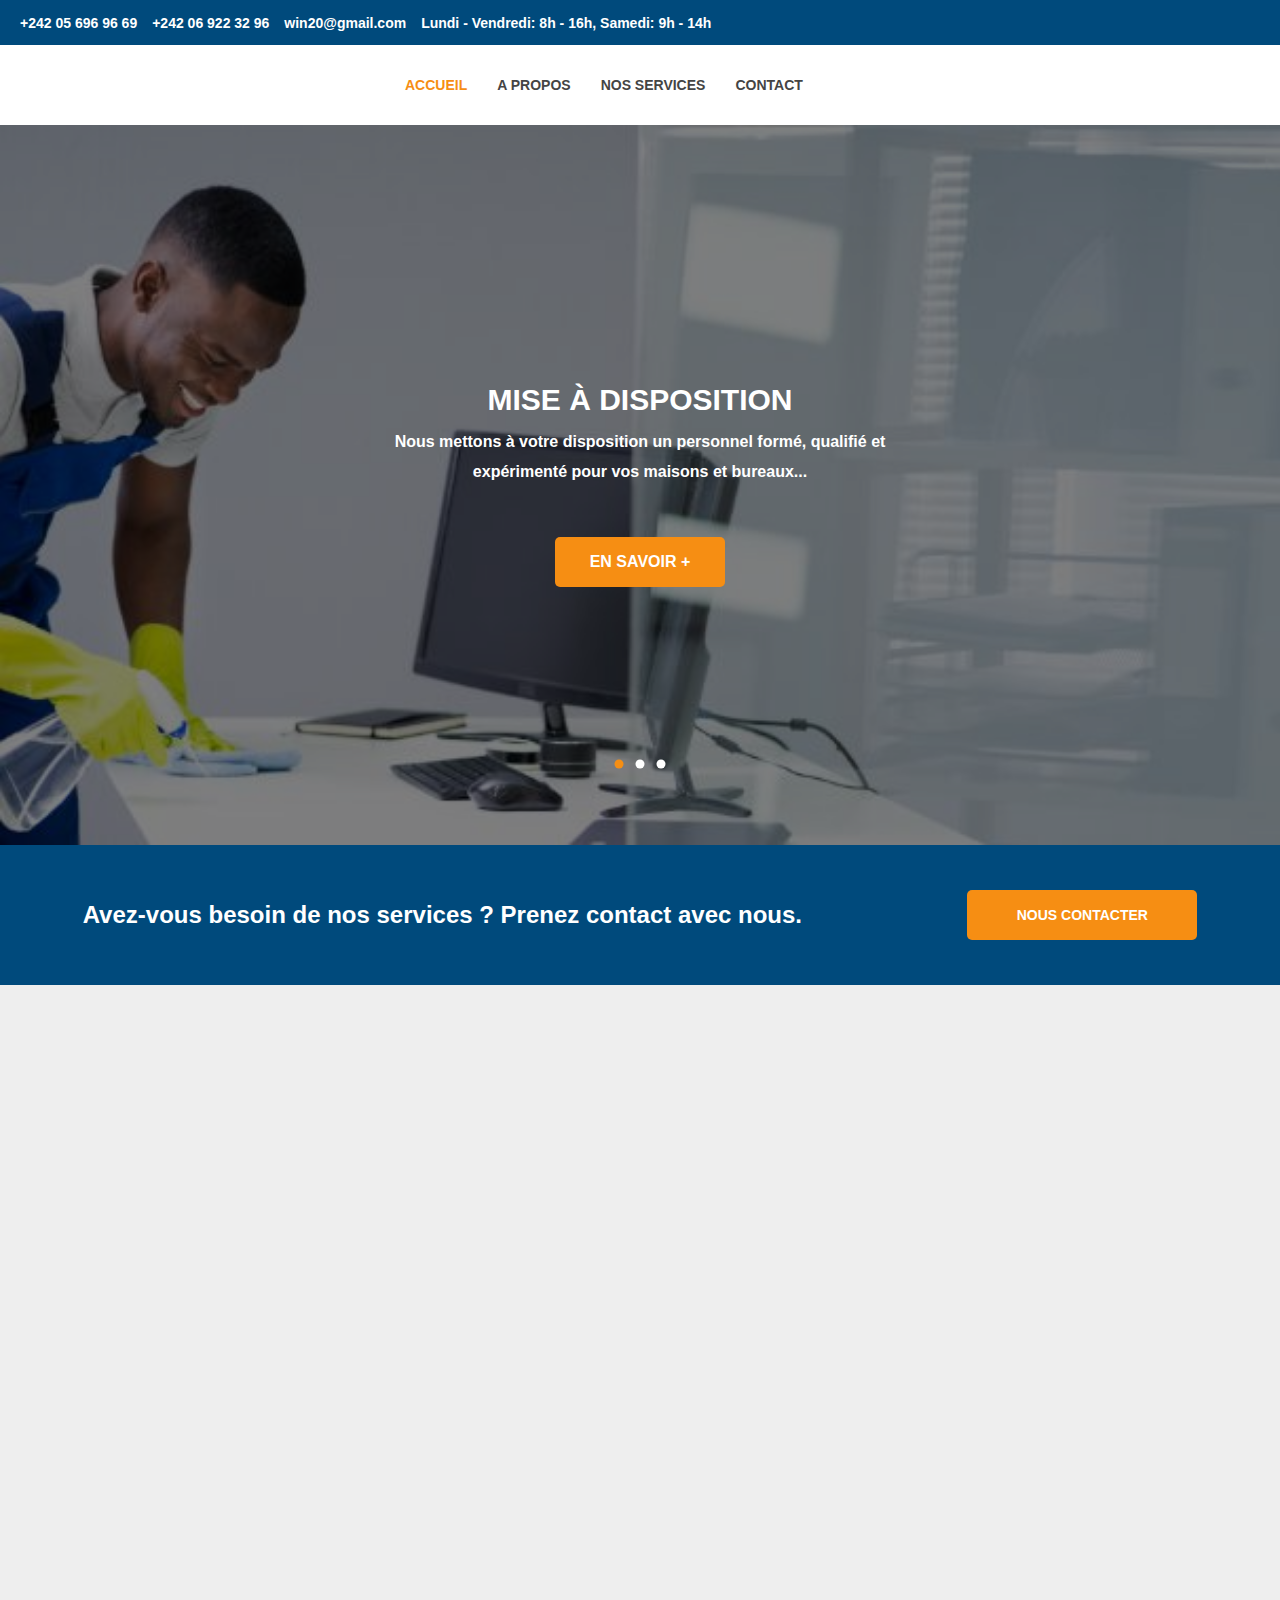
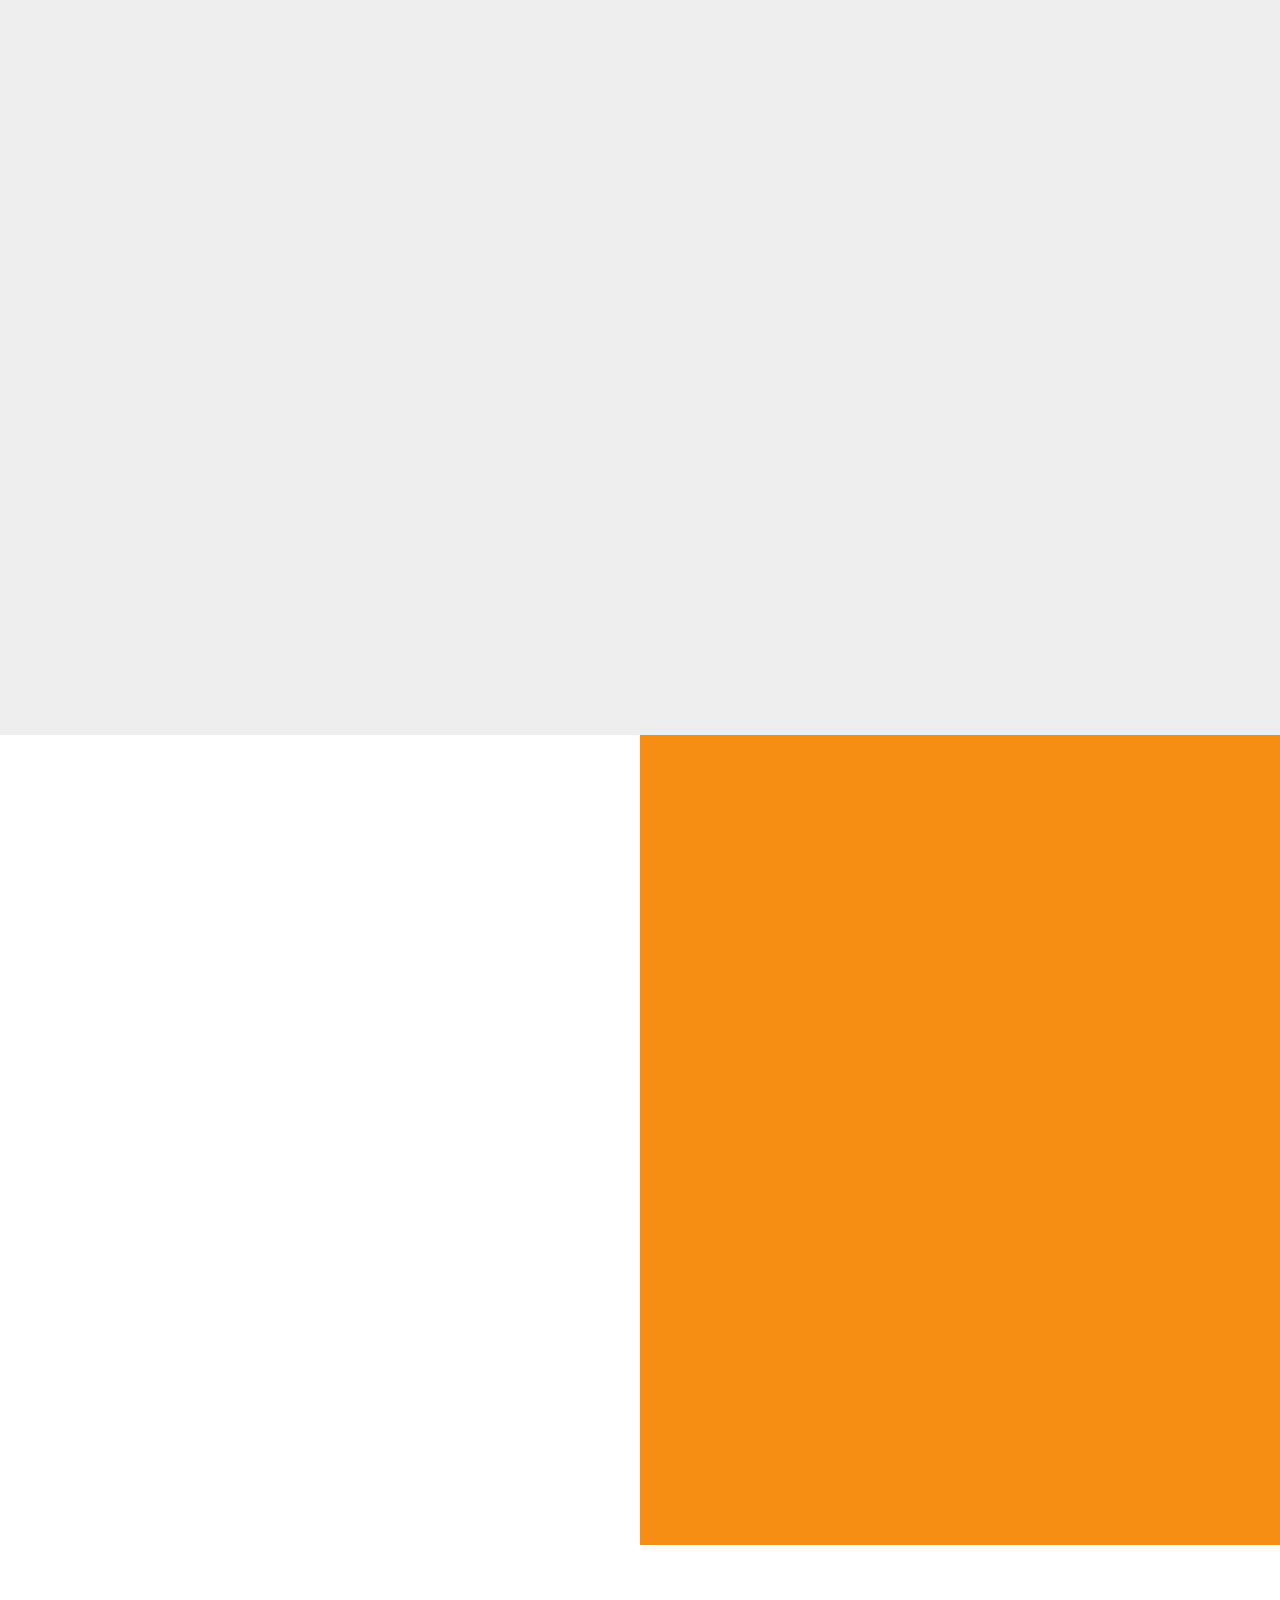
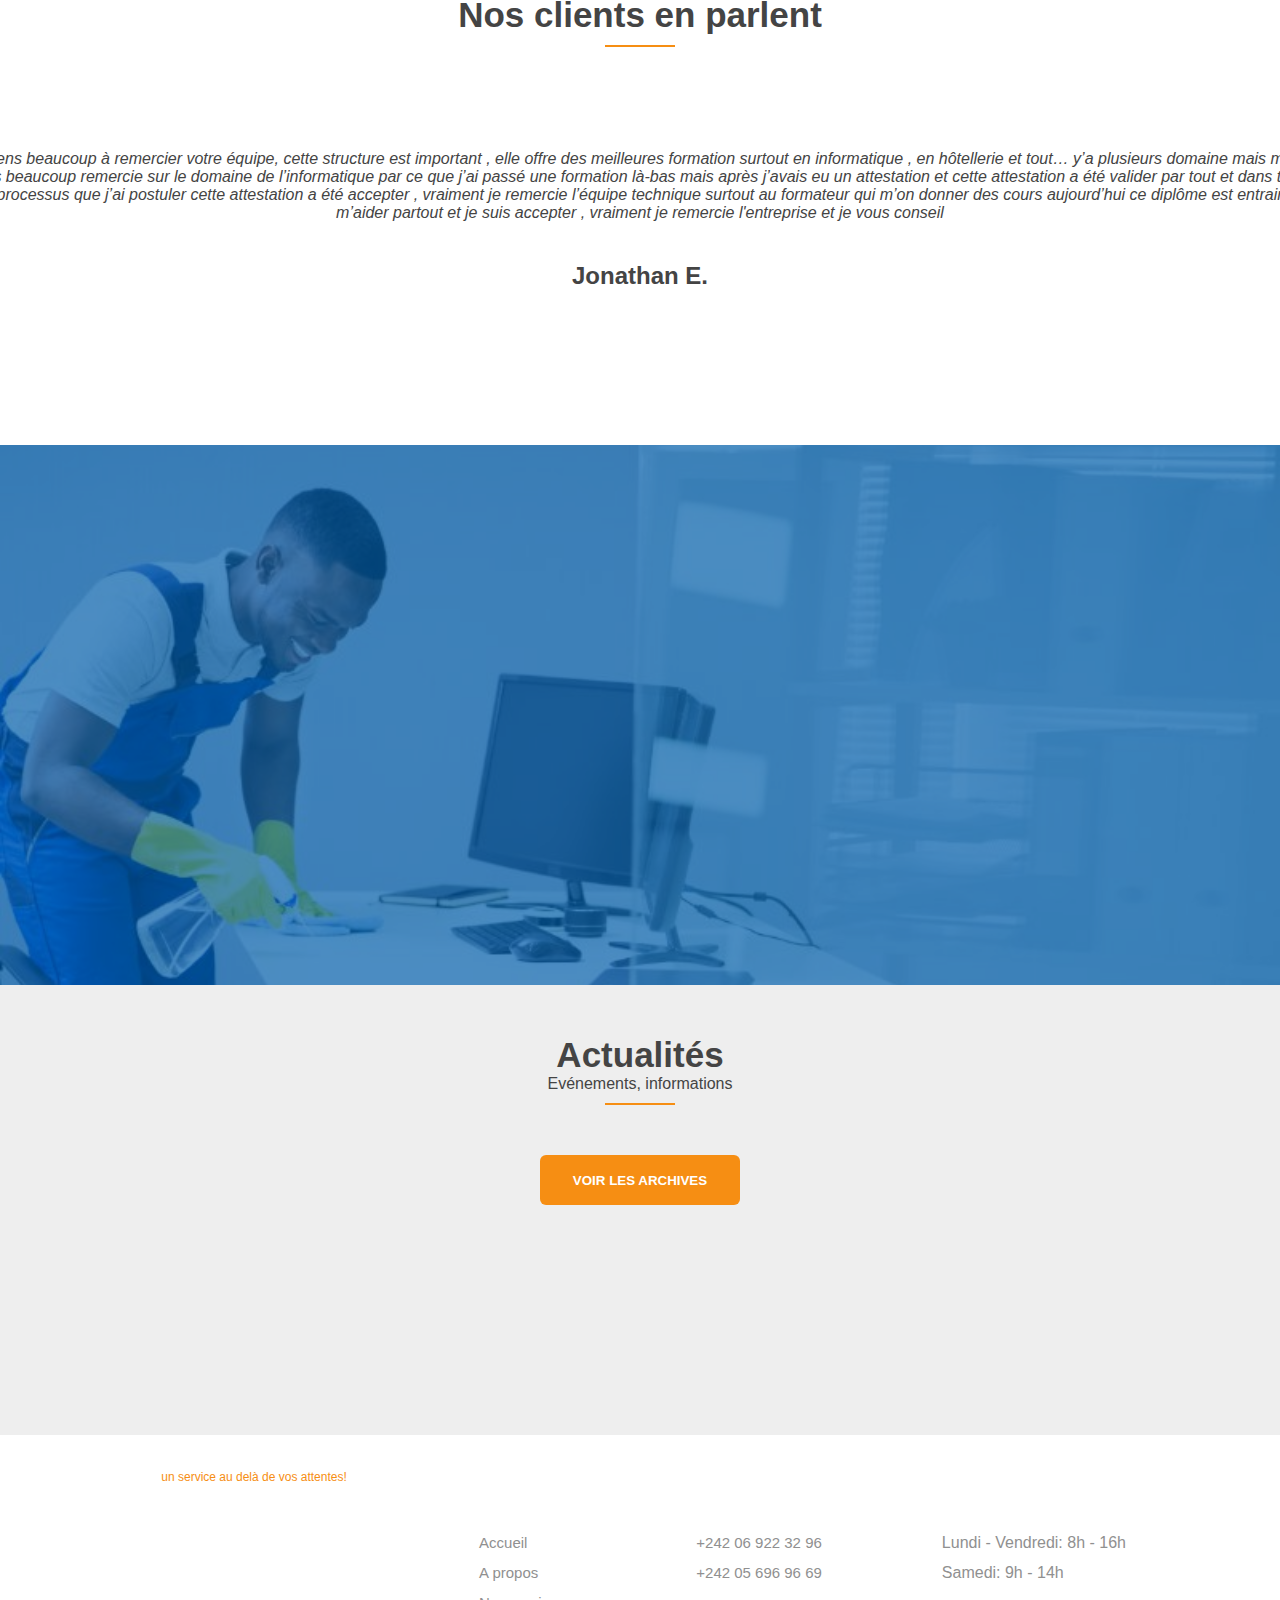
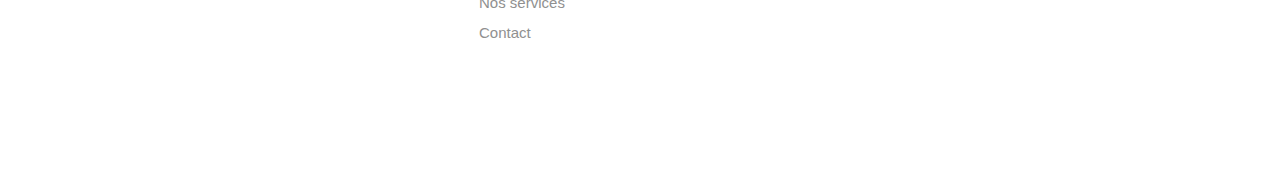
<file: index.html>
<!DOCTYPE html>
<html lang="en">
<head>
    <meta charset="UTF-8">
    <meta http-equiv="X-UA-Compatible" content="IE=edge">
    <meta name="viewport" content="width=device-width, initial-scale=1.0">
    <link rel="stylesheet" href="style.css" />
    <link rel="stylesheet" href="https://cdnjs.cloudflare.com/ajax/libs/font-awesome/6.2.0/css/all.min.css"
     integrity="sha512-xh6O/CkQoPOWDdYTDqeRdPCVd1SpvCA9XXcUnZS2FmJNp1coAFzvtCN9BmamE+4aHK8yyUHUSCcJHgXloTyT2A=="
      crossorigin="anonymous" referrerpolicy="no-referrer" />
    <title>Document</title>
</head>
<body>
    <div class="container">
        
        <header class="en-tete">
            <div class="coordonnes">
        
                <div>
                    <a href="#"><i class="fa-brands fa-facebook-f toface"></i></a>
                    <a href="#"><i class="fa-brands fa-instagram insta"></i></a>
                </div>
        
                <div class="numeros">
                    <p><i class="fa-brands fa-whatsapp"></i>+242 05 696 96 69</p>
                    <p><i class="fa-solid fa-phone"></i>+242 06 922 32 96</p>
                    <p><i class="fa-solid fa-envelope"></i>win20@gmail.com</p>
                    <p><i class="fa-regular fa-clock"></i>Lundi - Vendredi: 8h - 16h,  Samedi: 9h - 14h</p>
                </div>
            </div>
            <div class="sous-en-tete">
                 <nav>
                    <ul>
                        <li><a href="#" class="premier-enfant-de-liste">Accueil</a></li>
                        <li><a href="#mon_ancre">A propos</a></li>
                        <li><a href="#ancre">Nos services</a></li>
                        <li><a href="contact.html">Contact</a></li>
                    </ul>
                </nav>
            </div>
        </header>

        <div class="slider">

            <div class="slide active">
                <img src="images/5e68694ac24a.jpg">
                <div class="info">
                    <h1 class="reveal-9">Mise à disposition</h1>
                    <p class="reveal-10">Nous mettons à votre disposition un personnel formé, qualifié et expérimenté pour vos maisons et bureaux...</p>
                    <button class="btn-savoir-plus page-disposition reveal-11">En savoir +</button>
                </div>
                <div class="overlay"></div>
            </div>

            <div class="slide">
                <img src="images/slide-image5.jpg">
                <div class="info">
                    <h1>Évènementiel</h1>
                    <p>Nous sommes à votre disposition pour un service traiteur de qualité dans tous vos événements et
                         cérémonies.</p>
                    <button class="btn-savoir-plus page-evenement">En savoir +</button>
                </div>
                <div class="overlay"></div>
            </div>

            <div class="slide">
                <img src="images/liste-universites-afrique.jpg">
                <div class="info">
                    <h1>Formation</h1>
                    <p>Découvrez toutes nos formations: Hôtesse d'accueil bilingue, Hôtellerie, Secrétariat,
                    Entreprenariat, Langues étrangères, Informatique, Leadership...</p>
                    <button class="btn-savoir-plus page-formation">En savoir +</button>
                </div>
                <div class="overlay"></div>
            </div>

            <div class="navigation">
                <i class="fa-solid fa-circle-chevron-left prev-btn"></i>
                <i class="fa-solid fa-circle-chevron-right next-btn"></i>
            </div>

            <div class="navigation-visibility">
                <div class="slide-icon active"></div>
                <div class="slide-icon"></div>
                <div class="slide-icon"></div>
            </div>

        </div>

        <div class="besoin-de-service reveal-3">
            <p>Avez-vous besoin de nos services ? Prenez contact avec nous.</p>
            <button class="btn-nous-contacter page-contact">Nous contacter</button>
        </div>
        
        <div class="services" id="ancre">
           <div class="reveal-1">
                <h1 class="nos-services">Jetez un œil à nos services</h1>
                <div class="ligne"></div>
           </div>

            <div class="premieres-services reveal-2">
                <div class="pre-survole">
                    <img src="images/slide-image5.jpg">
                    <h1>Évènementiel</h1>
                    <p>Nous organisons et co-organisons des évènements et accompagnons les particuliers et 
                        les entreprises dans l’organisation de leurs cérémonies tout en mettant en place le
                         service traiteur, d’accueil, de décoration, des maîtres de cérémonie.</p>
                    <a href="evenement.html">En savoir +</a>
                </div>

                <div class="deux-survole">
                    <img src="images/5e68694ac24a.jpg">
                    <h1>Mise à disposition</h1>
                    <p>Nous accompagnons les entreprises dans la recherche de la main d’œuvre compétente pour
                        mettre en exergue la formule : « mettre l’Homme qu’il faut à la place qu’il faut » et
                        ainsi maximiser son rendement.</p>
                    <a href="disposition.html">En savoir +</a>
                </div>

                <div class="trois-survole">
                    <img src="images/liste-universites-afrique.jpg">
                    <h1>Formation</h1>
                    <p>Nous aidons des particuliers et des entreprises à développer leurs compétences, qualités,
                         qualifications et expertises afin qu’ils soient compétitifs face à la concurrence.</p>
                    <a href="formation.html">En savoir +</a>
                </div>

                <div class="qua-survole">
                    <img src="images/communication-image.jpg">
                    <h1>Communication</h1>
                    <p>Nous vous accompagnons pour transmettre et échanger vos messages avec les publics impliqués
                         dans le développement de votre entreprise, vos produits et services. Nous promouvons 
                         l'offre de votre structure pour augmenter les ventes ou booster l’image de votre marque .</p>
                    <a href="communication.html">En savoir +</a>
                </div>
            </div>

            <div class="deuxiemes-services reveal-3">
                 <div class="pre-survole">
                    <img src="images/gestion-image.jpg">
                    <h1>Gestion</h1>
                    <p>Contrôler, gérer et mesurer l'activité d'une organisation ; Réaliser des audits internes 
                        pour garantir l'efficacité des stratégies et de la mise en œuvre des ressources ; Améliorer
                         la structure de l'organisation.</p>
                   <a href="gestion.html">En savoir +</a>
                </div>

                <div class="deux-survole">
                    <img src="images/img.jpg">
                    <h1>Coaching</h1>
                    <p>Nous vous accompagnons entant qu’un individu, une équipe ou une organisation pendant une
                         période bien définie. Nous vous aidons à évoluer vers votre objectif, sans décider à votre
                          place.</p>
                    <a href="coaching.html">En savoir +</a>
                </div>

                <div class="trois-survole">
                    <img src="images/livraison.jpg">
                    <h1>Vente et Livraison</h1>
                    <p>Nous vendons et livrons des matériels de bureaux ainsi que les produit d’entretiens.</p>
                   <a href="vente.html">En savoir +</a>
                </div>

                <div class="qua-survole">
                    <img src="images/winner-food.jpg">
                    <h1>Winner Food</h1>
                    <p>Nous livrons des sandwiches, jus naturel ainsi que du yaourt pour vos déjeunés au travail ou
                         pour un apéritif.</p>
                  <a href="food.html">En savoir +</a>
                </div>
            </div>
        </div>

        <div class="propos" id="mon_ancre">
            <div class="parallax"></div>
           <div class="propos-contenu">
                <h1 class="reveal-4">A propos</h1>
                <p class="reveal-5">Nous sommes une entreprise de multi service dont l’expertise se trouve notamment dans l’évènementiel,
                la communication, la mise à disposition, la gestion, la formation, le coaching, la vente et la livraison.</p>
                <button class="reveal-6">En savoir +</button>
           </div>
        </div>

        <div class="carousel">
            <h1>Nos clients en parlent</h1>
            <div class="ligne"></div>
            <div class="commentaire Active">
                <p>Je tiens beaucoup à remercier votre équipe, cette structure est important ,
                    elle offre des meilleures formation surtout en informatique ,
                    en hôtellerie et tout… y’a plusieurs domaine mais moi je vais beaucoup remercie sur
                    le domaine de l’informatique par ce que j’ai passé une formation là-bas mais après j’avais eu 
                    un attestation et cette attestation a été valider par tout et dans tous les processus que j’ai
                    postuler cette attestation a été accepter , vraiment je remercie l’équipe technique surtout
                    au formateur qui m’on donner des cours aujourd’hui ce diplôme est entrain  de m’aider partout et
                    je suis accepter , vraiment je remercie l'entreprise et je vous conseil
                </p>
                <div class="griffe"><i class="fa-solid fa-quote-left"></i></div>
                <h2>Jonathan E.</h2>
            </div>
    
            <div class="commentaire">
               <p>
                    Merci à vous pour la mise à Disposition des filles d'honneur et surtout pour la surprise,
                     vous avez assuré. Vous êtes les meilleurs !
                </p>
                <div class="griffe"><i class="fa-solid fa-quote-left"></i></div>
                <h2>Claude D.</h2>
            </div>
    
            <div class="commentaire">
               <p>
                    un seul mot, merci ! Vous avez toute notre gratitude, pour la couverture de notre mariage, des
                     hôtesses d'accueil, agents de sécurité, agents d'entretien de surface, tout le monde étaient 
                     professionnel a donné le meilleur, nous avons vécu notre moment autrement et c'était magnifique !
                        Vous êtes vraiment laréférence de l'excellence
                </p>
                <div class="griffe"><i class="fa-solid fa-quote-left"></i></div>
                <h2>Adoua</h2>
            </div>
    
            <div>
                <i class="fa-solid fa-chevron-right  suivant-btn"></i>
                <i class="fa-solid fa-chevron-left  avant-btn"></i>
            </div>
        </div>
        
        <div class="choices">
            <div class="choice">
                <img src="images/5e68694ac24a.jpg">
                <div class="choice-text">
                  <div class="reveal-7">
                    <h1>Pourquoi nous choisir</h1>
                    <div class="ligne"></div>
                  </div>
                    <div class="choice-icons reveal-8">
                        <div>
                            <p class="cal-icon"><i class="fa-solid fa-calendar-check"></i></p>
                            <p class="choice-desc">Toujours à l'heure</p>
                        </div>
                        <div>
                            <p class="cal-icon"><i class="fa-solid fa-suitcase"></i></p>
                            <p class="choice-desc">Personel qualifié</p>
                        </div>
                        <div>
                            <p class="cal-icon"><i class="fa-solid fa-clock dispo-icon"></i></p>
                            <p class="choice-desc">7j/7 Disponibilité</p>
                        </div>
                    </div>
                </div>
            </div>
            <div class="over"></div>
        </div>

        
        <div class="actuality">
            <h1>Actualités</h1>
            <p>Evénements, informations</p>
            <div class="ligne"></div>

            <button class="btn-actuality">Voir les archives</button>
        </div> 

        <div class="footer">

            <div class="footer-logo">
                <p>un service au delà de vos attentes!</p>
                <section class="f-insta">
                    <a href="#"><i class="fa-brands fa-facebook-f book"></i></a>
                    <a href="#"><i class="fa-brands fa-instagram gram"></i></a>
                </section>
            </div>
        
            <div class="footer-navig">
            <h1>Navigation</h1>
            <ul>
                <li><i class="fa-solid fa-angle-right"></i><a href="index.html">Accueil</a></li>
                <li><i class="fa-solid fa-angle-right"></i><a href="#mon_ancre">A propos</a></li>
                <li><i class="fa-solid fa-angle-right"></i><a href="#ancre">Nos services</a></li>
                <li><i class="fa-solid fa-angle-right"></i><a href="contact.html">Contact</a></li>
            </ul>
            </div>
        
            <div class="contact">
                <h1>Contact</h1>
                <section>
                    <p><i class="fa-solid fa-angle-right"></i>+242 06 922 32 96</p>
                    <p><i class="fa-solid fa-angle-right"></i>+242 05 696 96 69</p>
                </section>
            </div>
        
            <div class="timer">
                <h1>Horaire</h1>
                <section>
                    <p><i class="fa-solid fa-angle-right"></i>Lundi - Vendredi: 8h - 16h</p>
                    <p><i class="fa-solid fa-angle-right"></i>Samedi: 9h - 14h</p>
                </section>
            </div>
        </div>

    </div>

    <script src ="app.js"></script>
</body>
</html>
</file>
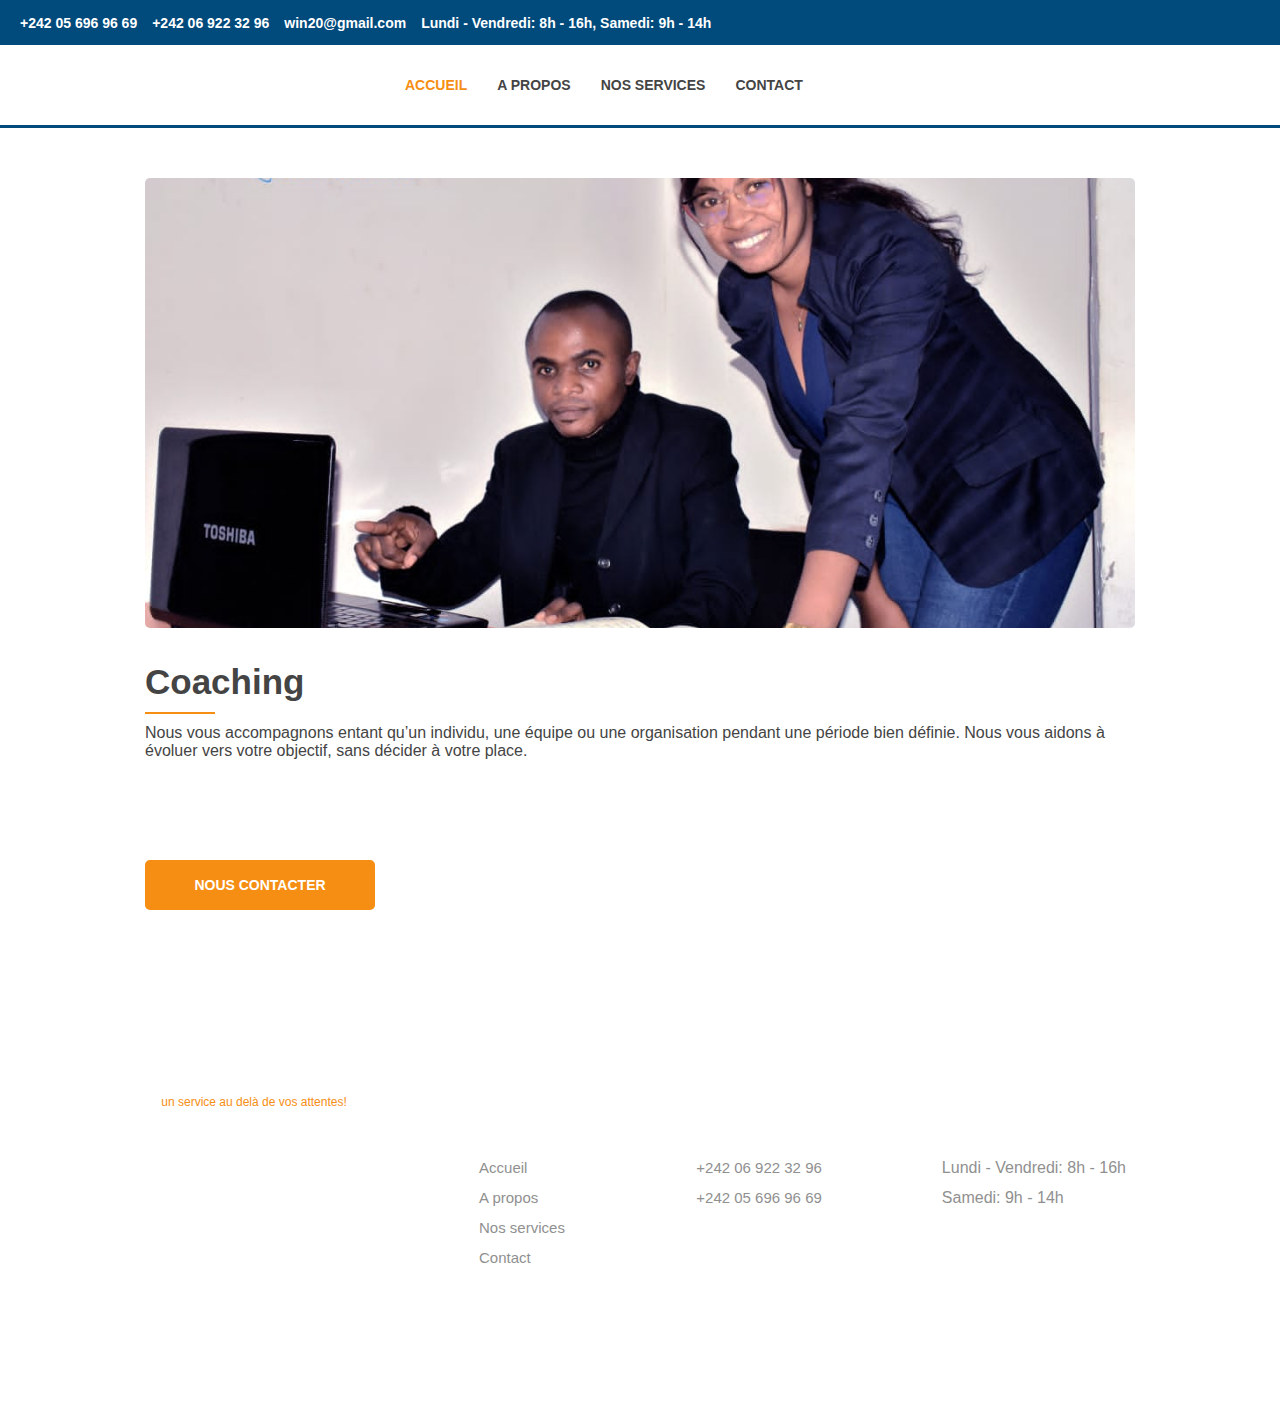
<file: coaching.html>
<!DOCTYPE html>
<html lang="en">
<head>
    <meta charset="UTF-8">
    <meta http-equiv="X-UA-Compatible" content="IE=edge">
    <meta name="viewport" content="width=device-width, initial-scale=1.0">
    <link rel="stylesheet" href="main.css">
    <link rel="stylesheet" href="https://cdnjs.cloudflare.com/ajax/libs/font-awesome/6.2.0/css/all.min.css"
    integrity="sha512-xh6O/CkQoPOWDdYTDqeRdPCVd1SpvCA9XXcUnZS2FmJNp1coAFzvtCN9BmamE+4aHK8yyUHUSCcJHgXloTyT2A=="
     crossorigin="anonymous" referrerpolicy="no-referrer" />
   <title>Document</title>
    <title>Document</title>
</head>
<body>
    <div class="container">

        <header class="en-tete">
            <div class="coordonnes">
        
                <div>
                    <a href="#"><i class="fa-brands fa-facebook-f toface"></i></a>
                    <a href="#"><i class="fa-brands fa-instagram insta"></i></a>
                </div>
        
                <div class="numeros">
                    <p><i class="fa-brands fa-whatsapp"></i>+242 05 696 96 69</p>
                    <p><i class="fa-solid fa-phone"></i>+242 06 922 32 96</p>
                    <p><i class="fa-solid fa-envelope"></i>win20@gmail.com</p>
                    <p><i class="fa-regular fa-clock"></i>Lundi - Vendredi: 8h - 16h,  Samedi: 9h - 14h</p>
                </div>
            </div>
            <div class="sous-en-tete">
                 <nav>
                    <ul>
                        <li><a href="index.html" class="premier-enfant-de-liste">Accueil</a></li>
                        <li><a href="index.html#mon_ancre">A propos</a></li>
                        <li><a href="index.html#ancre">Nos services</a></li>
                        <li><a href="contact.html">Contact</a></li>
                    </ul>
                </nav>
            </div>
        </header>

        <div class="couleur-de-fond"></div>

        <div class="detail-sur-services">    
            <div class="section-service">
                <div class="slide-coaching">
                    <img src="images/img.jpg">
                </div>
                <div class="section-service-text-coach">
                    <h1>Coaching</h1>
                    <div class="ligne"></div>
                    <p class="desc-event">
                        Nous vous accompagnons entant qu’un individu, une équipe ou une organisation pendant une période
                         bien définie. Nous vous aidons à évoluer vers votre objectif, sans décider à votre place.
                    </p>
                </div>
                
                <div class="besoin-de-service">
                    <button class="btn-nous-contacter-coach  vers">Nous contacter</button>
                </div>
            </div>
        </div>
        <div class="footer">

            <div class="footer-logo">
                <p>un service au delà de vos attentes!</p>
                <section class="f-insta">
                    <a href="#"><i class="fa-brands fa-facebook-f book"></i></a>
                    <a href="#"><i class="fa-brands fa-instagram gram"></i></a>
                </section>
            </div>
        
            <div class="footer-navig">
            <h1>Navigation</h1>
            <ul>
                <li><i class="fa-solid fa-angle-right"></i><a href="index.html">Accueil</a></li>
                <li><i class="fa-solid fa-angle-right"></i><a href="index.html#mon_ancre">A propos</a></li>
                <li><i class="fa-solid fa-angle-right"></i><a href="index.html#ancre">Nos services</a></li>
                <li><i class="fa-solid fa-angle-right"></i><a href="contact.html">Contact</a></li>
            </ul>
            </div>
        
            <div class="contact">
                <h1>Contact</h1>
                <section>
                    <p><i class="fa-solid fa-angle-right"></i>+242 06 922 32 96</p>
                    <p><i class="fa-solid fa-angle-right"></i>+242 05 696 96 69</p>
                </section>
            </div>
        
            <div class="timer">
                <h1>Horaire</h1>
                <section>
                    <p><i class="fa-solid fa-angle-right"></i>Lundi - Vendredi: 8h - 16h</p>
                    <p><i class="fa-solid fa-angle-right"></i>Samedi: 9h - 14h</p>
                </section>
            </div>
        </div>
    </div>
    <script src="script.js"></script>
</body>
</html>
</file>
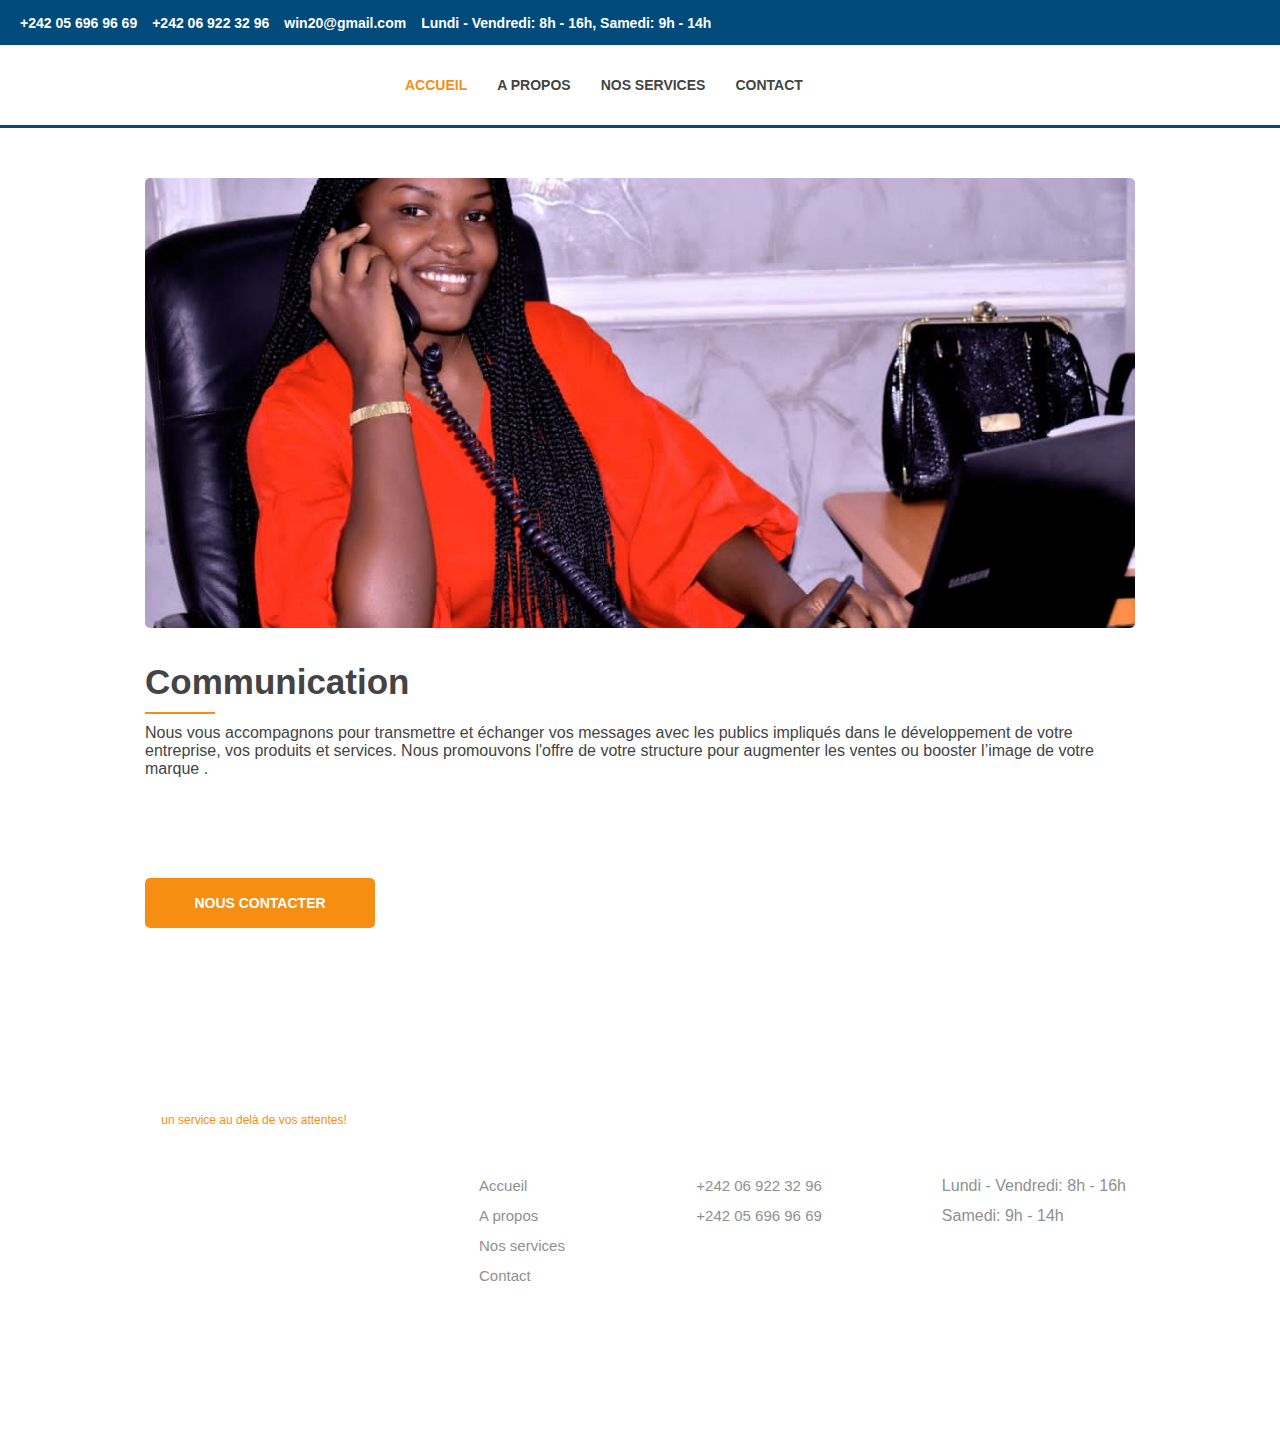
<file: communication.html>
<!DOCTYPE html>
<html lang="en">
<head>
    <meta charset="UTF-8">
    <meta http-equiv="X-UA-Compatible" content="IE=edge">
    <meta name="viewport" content="width=device-width, initial-scale=1.0">
    <link rel="stylesheet" href="main.css">
    <link rel="stylesheet" href="https://cdnjs.cloudflare.com/ajax/libs/font-awesome/6.2.0/css/all.min.css"
     integrity="sha512-xh6O/CkQoPOWDdYTDqeRdPCVd1SpvCA9XXcUnZS2FmJNp1coAFzvtCN9BmamE+4aHK8yyUHUSCcJHgXloTyT2A=="
      crossorigin="anonymous" referrerpolicy="no-referrer" />
    <title>Document</title>
</head>
<body>
    <div class="container">

        <header class="en-tete">
            <div class="coordonnes">
        
                <div>
                    <a href="#"><i class="fa-brands fa-facebook-f toface"></i></a>
                    <a href="#"><i class="fa-brands fa-instagram insta"></i></a>
                </div>
        
                <div class="numeros">
                    <p><i class="fa-brands fa-whatsapp"></i>+242 05 696 96 69</p>
                    <p><i class="fa-solid fa-phone"></i>+242 06 922 32 96</p>
                    <p><i class="fa-solid fa-envelope"></i>win20@gmail.com</p>
                    <p><i class="fa-regular fa-clock"></i>Lundi - Vendredi: 8h - 16h,  Samedi: 9h - 14h</p>
                </div>
            </div>
            <div class="sous-en-tete">
                 <nav>
                    <ul>
                        <li><a href="index.html" class="premier-enfant-de-liste">Accueil</a></li>
                        <li><a href="index.html#mon_ancre">A propos</a></li>
                        <li><a href="index.html#ancre">Nos services</a></li>
                        <li><a href="contact.html">Contact</a></li>
                    </ul>
                </nav>
            </div>
        </header>

        <div class="couleur-de-fond"></div>

        <div class="detail-sur-services">
            <div class="section-service">
                <div class="slide-coaching">
                    <img src="images/communication-image.jpg">
                </div>
                <div class="section-service-text-coach">
                    <h1>Communication</h1>
                    <div class="ligne"></div>
                    <p class="desc-event">
                        Nous vous accompagnons pour transmettre et échanger vos messages avec les publics impliqués dans
                         le développement de votre entreprise, vos produits et services. Nous promouvons l'offre de votre
                          structure pour augmenter les ventes ou booster l’image de votre marque .
                    </p>
                </div>
                <div class="besoin-de-service">
                    <button class="btn-nous-contacter-coach vers">Nous contacter</button>
                </div>
            </div>
        </div>
        <div class="footer">

            <div class="footer-logo">
                <p>un service au delà de vos attentes!</p>
                <section class="f-insta">
                    <a href="#"><i class="fa-brands fa-facebook-f book"></i></a>
                    <a href="#"><i class="fa-brands fa-instagram gram"></i></a>
                </section>
            </div>
        
            <div class="footer-navig">
            <h1>Navigation</h1>
            <ul>
                <li><i class="fa-solid fa-angle-right"></i><a href="index.html">Accueil</a></li>
                <li><i class="fa-solid fa-angle-right"></i><a href="index.html#mon_ancre">A propos</a></li>
                <li><i class="fa-solid fa-angle-right"></i><a href="index.html#ancre">Nos services</a></li>
                <li><i class="fa-solid fa-angle-right"></i><a href="contact.html">Contact</a></li>
            </ul>
            </div>
        
            <div class="contact">
                <h1>Contact</h1>
                <section>
                    <p><i class="fa-solid fa-angle-right"></i>+242 06 922 32 96</p>
                    <p><i class="fa-solid fa-angle-right"></i>+242 05 696 96 69</p>
                </section>
            </div>
        
            <div class="timer">
                <h1>Horaire</h1>
                <section>
                    <p><i class="fa-solid fa-angle-right"></i>Lundi - Vendredi: 8h - 16h</p>
                    <p><i class="fa-solid fa-angle-right"></i>Samedi: 9h - 14h</p>
                </section>
            </div>
        </div>
    </div>
    <script src="script.js"></script>
</body>
</html>
</file>
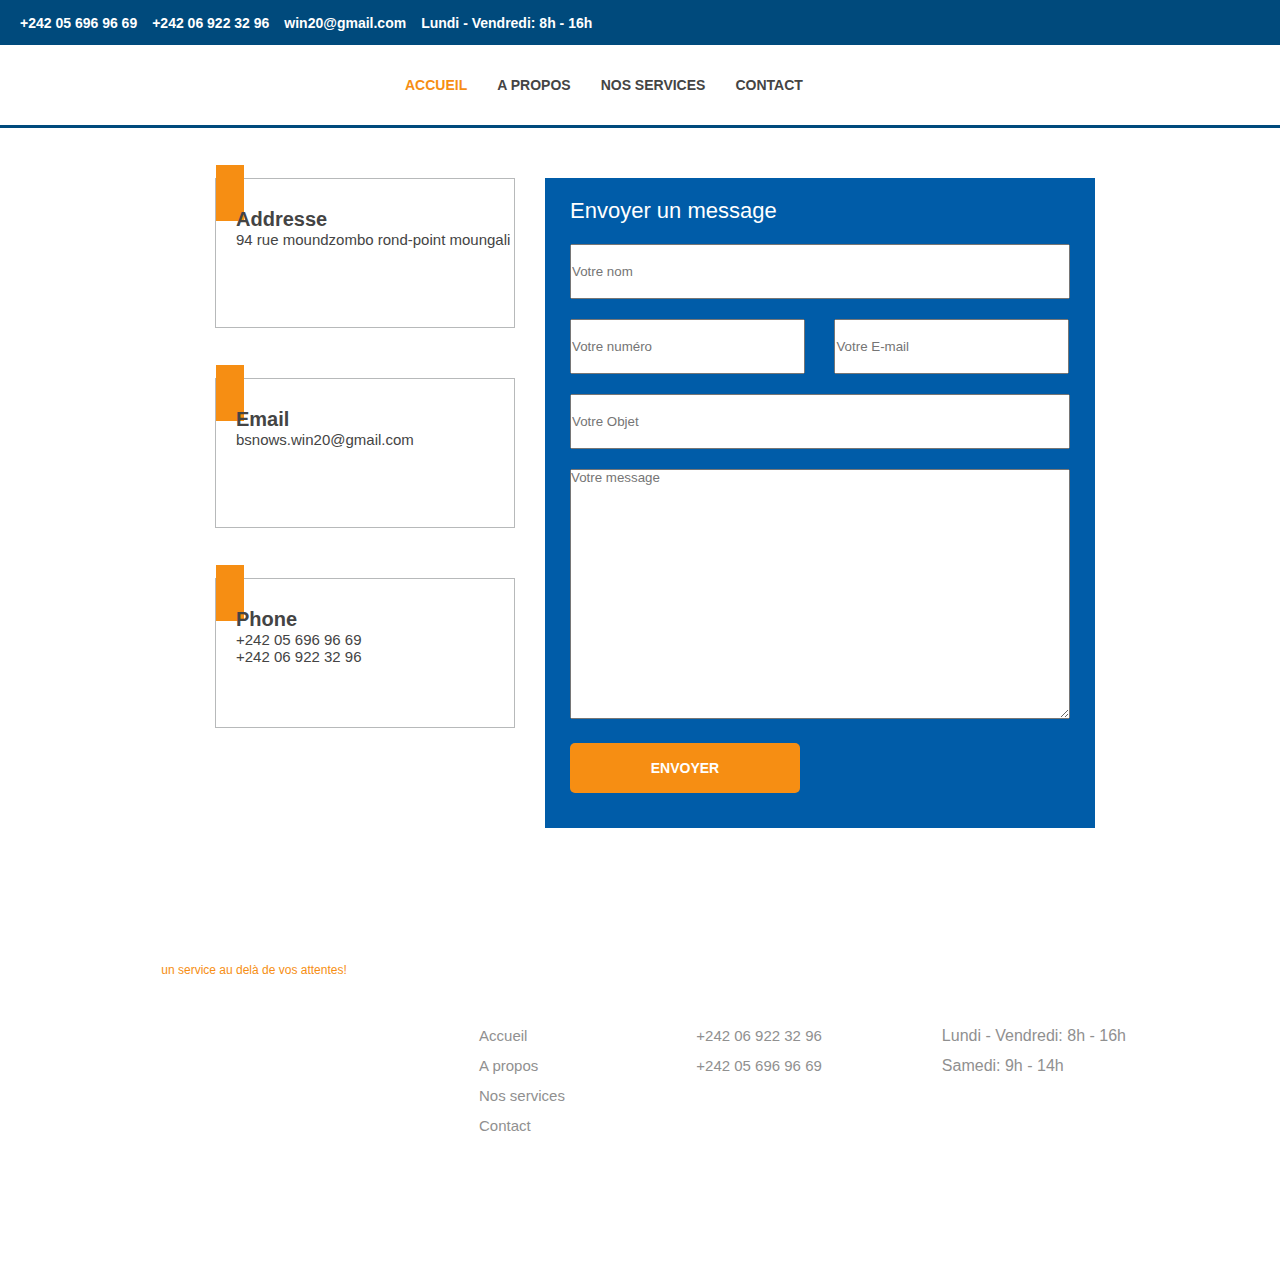
<file: contact.html>
<!DOCTYPE html>
<html lang="en">
<head>
    <meta charset="UTF-8">
    <meta http-equiv="X-UA-Compatible" content="IE=edge">
    <meta name="viewport" content="width=device-width, initial-scale=1.0">
    <link rel="stylesheet" href="main.css">
    <link rel="stylesheet" href="https://cdnjs.cloudflare.com/ajax/libs/font-awesome/6.2.0/css/all.min.css"
    integrity="sha512-xh6O/CkQoPOWDdYTDqeRdPCVd1SpvCA9XXcUnZS2FmJNp1coAFzvtCN9BmamE+4aHK8yyUHUSCcJHgXloTyT2A=="
     crossorigin="anonymous" referrerpolicy="no-referrer" />
    <title>Document</title>
</head>
<body>
    <div class="contenair">
        <header class="en-tete">
            <div class="coordonnes">
        
                <div>
                    <a href="#"><i class="fa-brands fa-facebook-f toface"></i></a>
                    <a href="#"><i class="fa-brands fa-instagram insta"></i></a>
                </div>
        
                <div class="numeros">
                    <p><i class="fa-brands fa-whatsapp"></i>+242 05 696 96 69</p>
                    <p><i class="fa-solid fa-phone"></i>+242 06 922 32 96</p>
                    <p><i class="fa-solid fa-envelope"></i>win20@gmail.com</p>
                    <p><i class="fa-regular fa-clock"></i>Lundi - Vendredi: 8h - 16h</p>
                </div>
            </div>
            <div class="sous-en-tete">
                 <nav>
                    <ul>
                        <li><a href="index.html" class="premier-enfant-de-liste">Accueil</a></li>
                        <li><a href="index.html#mon_ancre">A propos</a></li>
                        <li><a href="index.html#ancre">Nos services</a></li>
                        <li><a href="contact.html">Contact</a></li>
                    </ul>
                </nav>
            </div>
        </header>

        <div class="couleur-de-fond"></div>

        <div class="form-contact">
            <div class="nous-trouver">
                <div>
                    <p class="house"><i class="fa-solid fa-house-chimney"></i></p>
                    <h1 class="form-adress">Addresse</h1>
                    <p class="form-ruel">94 rue moundzombo rond-point moungali</p>
                </div>
                
                <div>
                    <p><i class="fa-solid fa-envelope-circle-check"></i></p>
                    <h1 class="form-adress">Email</h1>
                    <p class="form-ruel">bsnows.win20@gmail.com</p>
                </div>

                <div>
                    <p><i class="fa-sharp fa-solid fa-phone fone"></i></p>
                    <h1 class="form-adress">Phone</h1>
                    <p class="form-ruel">+242 05 696 96 69</p>
                    <p class="form-ruel">+242 06 922 32 96</p>
                </div>
            </div>

            <form action="traitement.php" method="post">
                <p class="formulaire">Envoyer un message</p>
    
                <p><input type="text" name="pseudo" placeholder="Votre nom" class="champ-nom"></p>
                <p>
                    <input type="tel" placeholder="Votre numéro" class="champ-tel">
                    <input type="email" placeholder="Votre E-mail" class="champ-mail">
                </p>
                <p><input type="text" placeholder="Votre Objet" class="champ-objet"></p>
    
                <textarea name="requete" placeholder="Votre message" class="champ-message"></textarea>
    
                <p><input type="submit" value="Envoyer" class="champ-envoi"></p>
            </form>
        </div>

        <div class="footer">

            <div class="footer-logo">
                <p>un service au delà de vos attentes!</p>
                <section class="f-insta">
                    <a href="#"><i class="fa-brands fa-facebook-f book"></i></a>
                    <a href="#"><i class="fa-brands fa-instagram gram"></i></a>
                </section>
            </div>
        
            <div class="footer-navig">
            <h1>Navigation</h1>
            <ul>
                <li><i class="fa-solid fa-angle-right"></i><a href="index.html">Accueil</a></li>
                <li><i class="fa-solid fa-angle-right"></i><a href="index.html#mon_ancre">A propos</a></li>
                <li><i class="fa-solid fa-angle-right"></i><a href="index.html#ancre">Nos services</a></li>
                <li><i class="fa-solid fa-angle-right"></i><a href="contact.html">Contact</a></li>
            </ul>
            </div>
        
            <div class="contact">
                <h1>Contact</h1>
                <section>
                    <p><i class="fa-solid fa-angle-right"></i>+242 06 922 32 96</p>
                    <p><i class="fa-solid fa-angle-right"></i>+242 05 696 96 69</p>
                </section>
            </div>
        
            <div class="timer">
                <h1>Horaire</h1>
                <section>
                    <p><i class="fa-solid fa-angle-right"></i>Lundi - Vendredi: 8h - 16h</p>
                    <p><i class="fa-solid fa-angle-right"></i>Samedi: 9h - 14h</p>
                </section>
            </div>
        </div>
    </div>
    <script src ="script.js"></script>
</body>
</html>
</file>
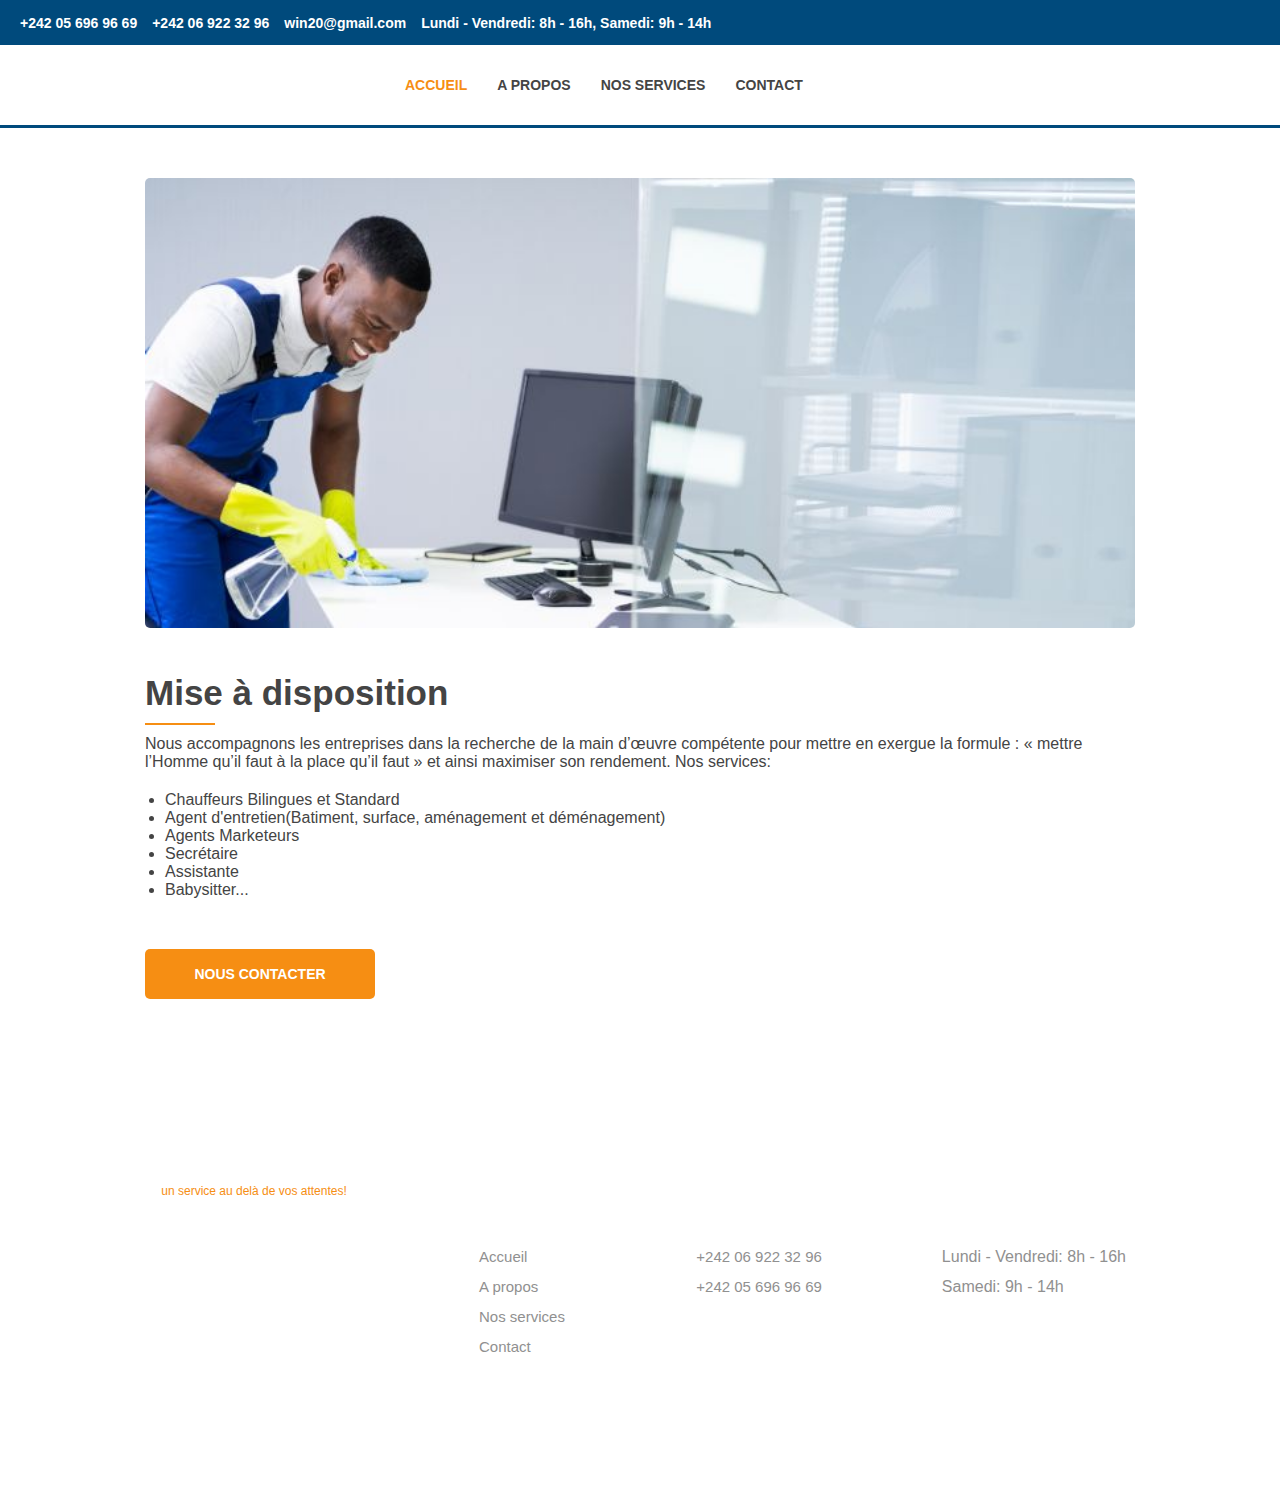
<file: disposition.html>
<!DOCTYPE html>
<html lang="en">
<head>
    <meta charset="UTF-8">
    <meta http-equiv="X-UA-Compatible" content="IE=edge">
    <meta name="viewport" content="width=device-width, initial-scale=1.0">
    <link rel="stylesheet" href="main.css">
    <link rel="stylesheet" href="https://cdnjs.cloudflare.com/ajax/libs/font-awesome/6.2.0/css/all.min.css"
    integrity="sha512-xh6O/CkQoPOWDdYTDqeRdPCVd1SpvCA9XXcUnZS2FmJNp1coAFzvtCN9BmamE+4aHK8yyUHUSCcJHgXloTyT2A=="
     crossorigin="anonymous" referrerpolicy="no-referrer" />
    <title>Document</title>
</head>
<body>
    <div class="container">

        <header class="en-tete">
            <div class="coordonnes">
        
                <div>
                    <a href="#"><i class="fa-brands fa-facebook-f toface"></i></a>
                    <a href="#"><i class="fa-brands fa-instagram insta"></i></a>
                </div>
        
                <div class="numeros">
                    <p><i class="fa-brands fa-whatsapp"></i>+242 05 696 96 69</p>
                    <p><i class="fa-solid fa-phone"></i>+242 06 922 32 96</p>
                    <p><i class="fa-solid fa-envelope"></i>win20@gmail.com</p>
                    <p><i class="fa-regular fa-clock"></i>Lundi - Vendredi: 8h - 16h,  Samedi: 9h - 14h</p>
                </div>
            </div>
            <div class="sous-en-tete">
                 <nav>
                    <ul>
                        <li><a href="index.html" class="premier-enfant-de-liste">Accueil</a></li>
                        <li><a href="index.html#mon_ancre">A propos</a></li>
                        <li><a href="index.html#ancre">Nos services</a></li>
                        <li><a href="contact.html">Contact</a></li>
                    </ul>
                </nav>
            </div>
        </header>

        <div class="couleur-de-fond"></div>

        <div class="detail-sur-services">
            <div class="section-service">
                <div class="defile-images">
                    <img src="images/5e68694ac24a.jpg" class="slide-event  active">
                    <img src="images/agent-dentretien.jpg"  class="slide-event">
                    <img src="images/nonou.png"  class="slide-event">
                    <img src="images/bir-home.jpg"  class="slide-event">
                </div>
                <div class="section-service-text">
                    <h1>Mise à disposition</h1>
                    <div class="ligne"></div>
                    <p class="desc-event">
                        Nous accompagnons les entreprises dans la recherche de la main d’œuvre compétente pour
                         mettre en exergue la formule : « mettre l’Homme qu’il faut à la place qu’il faut » 
                         et ainsi maximiser son rendement. Nos services:
                    </p>
                    <p>
                        <ul class="liste-event">
                            <li>Chauffeurs Bilingues et Standard</li>
                            <li>Agent d'entretien(Batiment, surface, aménagement et déménagement)</li>
                            <li>Agents Marketeurs</li>
                            <li>Secrétaire</li>
                            <li>Assistante</li>
                            <li>Babysitter...</li>
                        </ul>
                    </p>
                </div>
                <div class="besoin-de-service">
                    <button class="btn-nous-contacter  vers">Nous contacter</button>
                </div>
            </div>
        </div>

        <div class="footer">

            <div class="footer-logo">
                <p>un service au delà de vos attentes!</p>
                <section class="f-insta">
                    <a href="#"><i class="fa-brands fa-facebook-f book"></i></a>
                    <a href="#"><i class="fa-brands fa-instagram gram"></i></a>
                </section>
            </div>
        
            <div class="footer-navig">
            <h1>Navigation</h1>
            <ul>
                <li><i class="fa-solid fa-angle-right"></i><a href="index.html">Accueil</a></li>
                <li><i class="fa-solid fa-angle-right"></i><a href="index.html#mon_ancre">A propos</a></li>
                <li><i class="fa-solid fa-angle-right"></i><a href="index.html#ancre">Nos services</a></li>
                <li><i class="fa-solid fa-angle-right"></i><a href="contact.html">Contact</a></li>
            </ul>
            </div>
        
            <div class="contact">
                <h1>Contact</h1>
                <section>
                    <p><i class="fa-solid fa-angle-right"></i>+242 06 922 32 96</p>
                    <p><i class="fa-solid fa-angle-right"></i>+242 05 696 96 69</p>
                </section>
            </div>
        
            <div class="timer">
                <h1>Horaire</h1>
                <section>
                    <p><i class="fa-solid fa-angle-right"></i>Lundi - Vendredi: 8h - 16h</p>
                    <p><i class="fa-solid fa-angle-right"></i>Samedi: 9h - 14h</p>
                </section>
            </div>
        </div>
    </div>
    <script src ="script.js"></script>
</body>
</html>
</file>
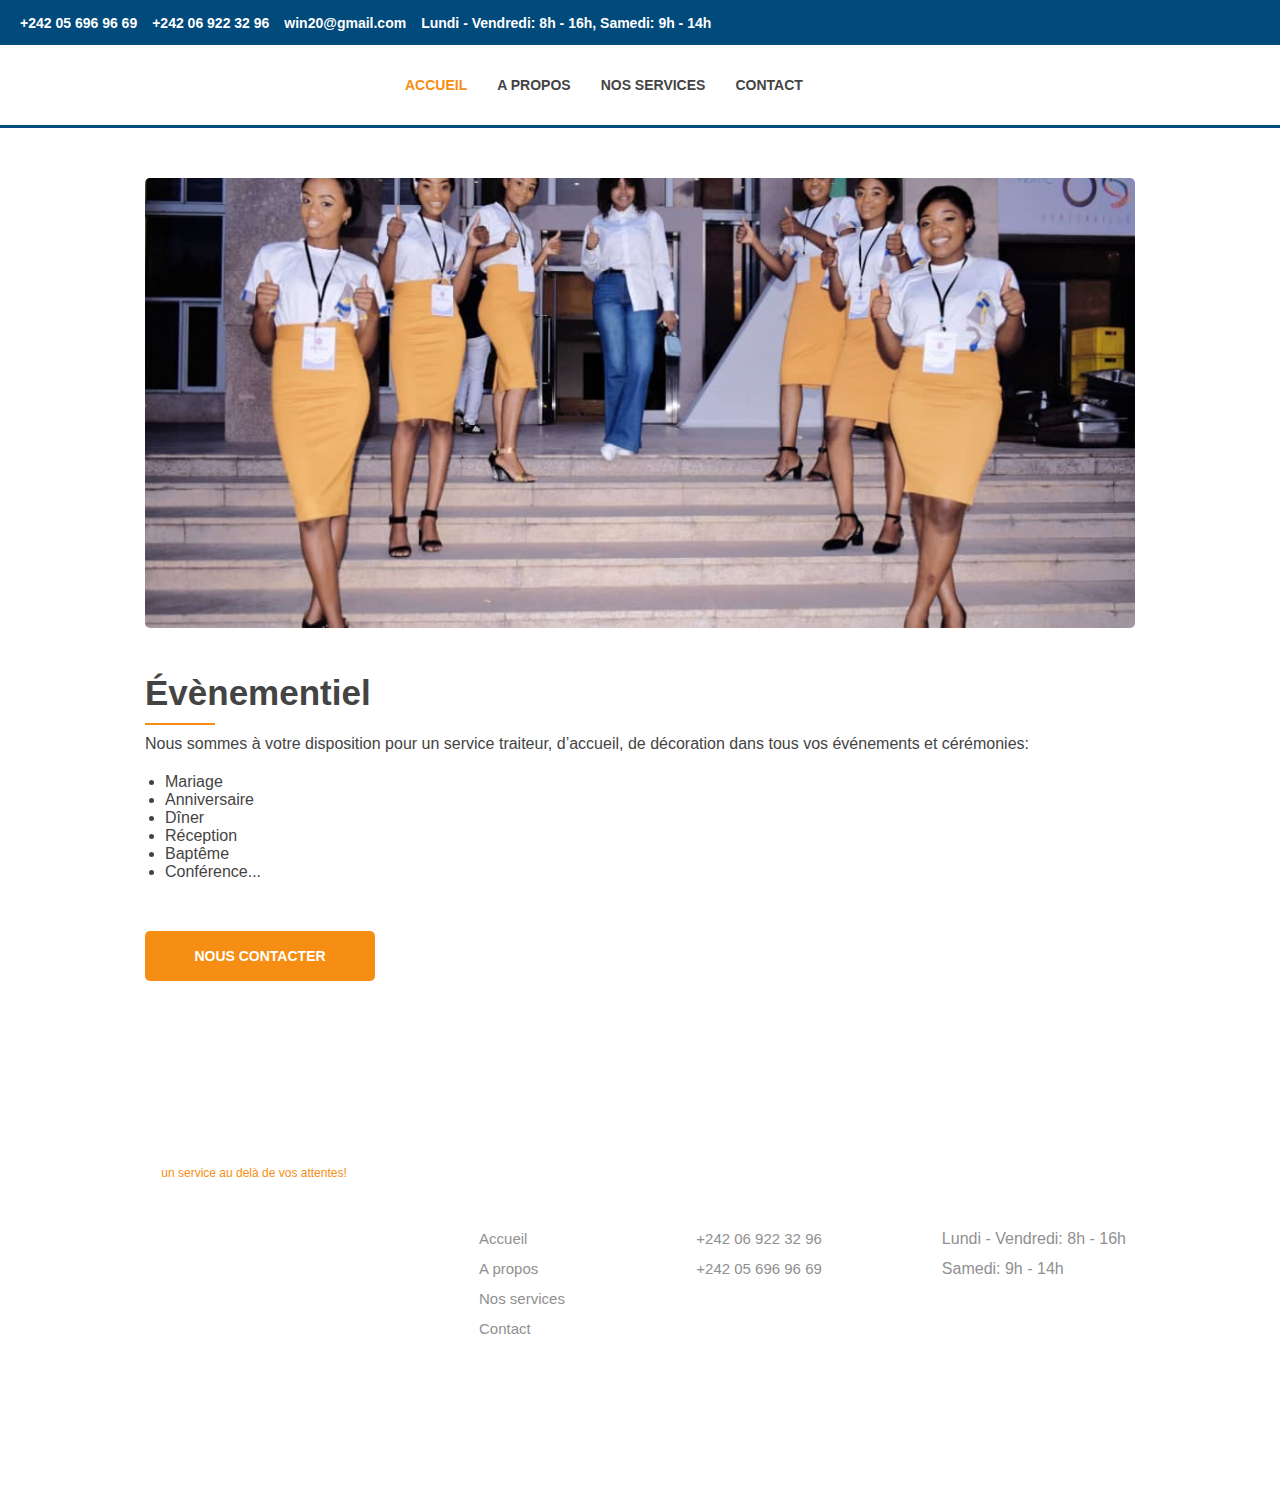
<file: evenement.html>
<!DOCTYPE html>
<html lang="en">
<head>
    <meta charset="UTF-8">
    <meta http-equiv="X-UA-Compatible" content="IE=edge">
    <meta name="viewport" content="width=device-width, initial-scale=1.0">
    <link rel="stylesheet" href="main.css">
    <link rel="stylesheet" href="https://cdnjs.cloudflare.com/ajax/libs/font-awesome/6.2.0/css/all.min.css"
     integrity="sha512-xh6O/CkQoPOWDdYTDqeRdPCVd1SpvCA9XXcUnZS2FmJNp1coAFzvtCN9BmamE+4aHK8yyUHUSCcJHgXloTyT2A=="
      crossorigin="anonymous" referrerpolicy="no-referrer" />
    <title>Document</title>
</head>
<body>
    <div class="container">

        <header class="en-tete">
            <div class="coordonnes">
        
                <div>
                    <a href="#"><i class="fa-brands fa-facebook-f toface"></i></a>
                    <a href="#"><i class="fa-brands fa-instagram insta"></i></a>
                </div>
        
                <div class="numeros">
                    <p><i class="fa-brands fa-whatsapp"></i>+242 05 696 96 69</p>
                    <p><i class="fa-solid fa-phone"></i>+242 06 922 32 96</p>
                    <p><i class="fa-solid fa-envelope"></i>win20@gmail.com</p>
                    <p><i class="fa-regular fa-clock"></i>Lundi - Vendredi: 8h - 16h,  Samedi: 9h - 14h</p>
                </div>
            </div>
            <div class="sous-en-tete">
                 <nav>
                    <ul>
                        <li><a href="index.html" class="premier-enfant-de-liste">Accueil</a></li>
                        <li><a href="index.html#mon_ancre">A propos</a></li>
                        <li><a href="index.html#ancre">Nos services</a></li>
                        <li><a href="contact.html">Contact</a></li>
                    </ul>
                </nav>
            </div>
        </header>

        <div class="couleur-de-fond"></div>

        <div class="detail-sur-services">
            <div class="section-service">
                <div class="defile-images">
                    <img src="images/slide-image5.jpg" class="slide-event  active">
                    <img src="images/slide-image4.jpg"  class="slide-event">
                    <img src="images/slide-image3.jpg"  class="slide-event">
                </div>
                <div class="section-service-text">
                    <h1>Évènementiel</h1>
                    <div class="ligne"></div>
                    <p class="desc-event">
                        Nous sommes à votre disposition pour un service traiteur, d’accueil, de décoration dans tous vos événements
                         et cérémonies:
                    </p>
                    <p>
                        <ul class="liste-event">
                            <li>Mariage</li>
                            <li>Anniversaire</li>
                            <li>Dîner</li>
                            <li>Réception</li>
                            <li>Baptême</li>
                            <li>Conférence...</li>
                        </ul>
                    </p>
                </div>

                <div class="besoin-de-service">
                    <button class="btn-nous-contacter  vers">Nous contacter</button>
                </div>
            </div>
        </div>

        <div class="footer">

            <div class="footer-logo">
                <p>un service au delà de vos attentes!</p>
                <section class="f-insta">
                    <a href="#"><i class="fa-brands fa-facebook-f book"></i></a>
                    <a href="#"><i class="fa-brands fa-instagram gram"></i></a>
                </section>
            </div>
        
            <div class="footer-navig">
            <h1>Navigation</h1>
            <ul>
                <li><i class="fa-solid fa-angle-right"></i><a href="index.html">Accueil</a></li>
                <li><i class="fa-solid fa-angle-right"></i><a href="index.html#mon_ancre">A propos</a></li>
                <li><i class="fa-solid fa-angle-right"></i><a href="index.html#ancre">Nos services</a></li>
                <li><i class="fa-solid fa-angle-right"></i><a href="contact.html">Contact</a></li>
            </ul>
            </div>
        
            <div class="contact">
                <h1>Contact</h1>
                <section>
                    <p><i class="fa-solid fa-angle-right"></i>+242 06 922 32 96</p>
                    <p><i class="fa-solid fa-angle-right"></i>+242 05 696 96 69</p>
                </section>
            </div>
        
            <div class="timer">
                <h1>Horaire</h1>
                <section>
                    <p><i class="fa-solid fa-angle-right"></i>Lundi - Vendredi: 8h - 16h</p>
                    <p><i class="fa-solid fa-angle-right"></i>Samedi: 9h - 14h</p>
                </section>
            </div>
        </div>
    </div>
    <script src ="script.js"></script>
</body>
</html>
</file>
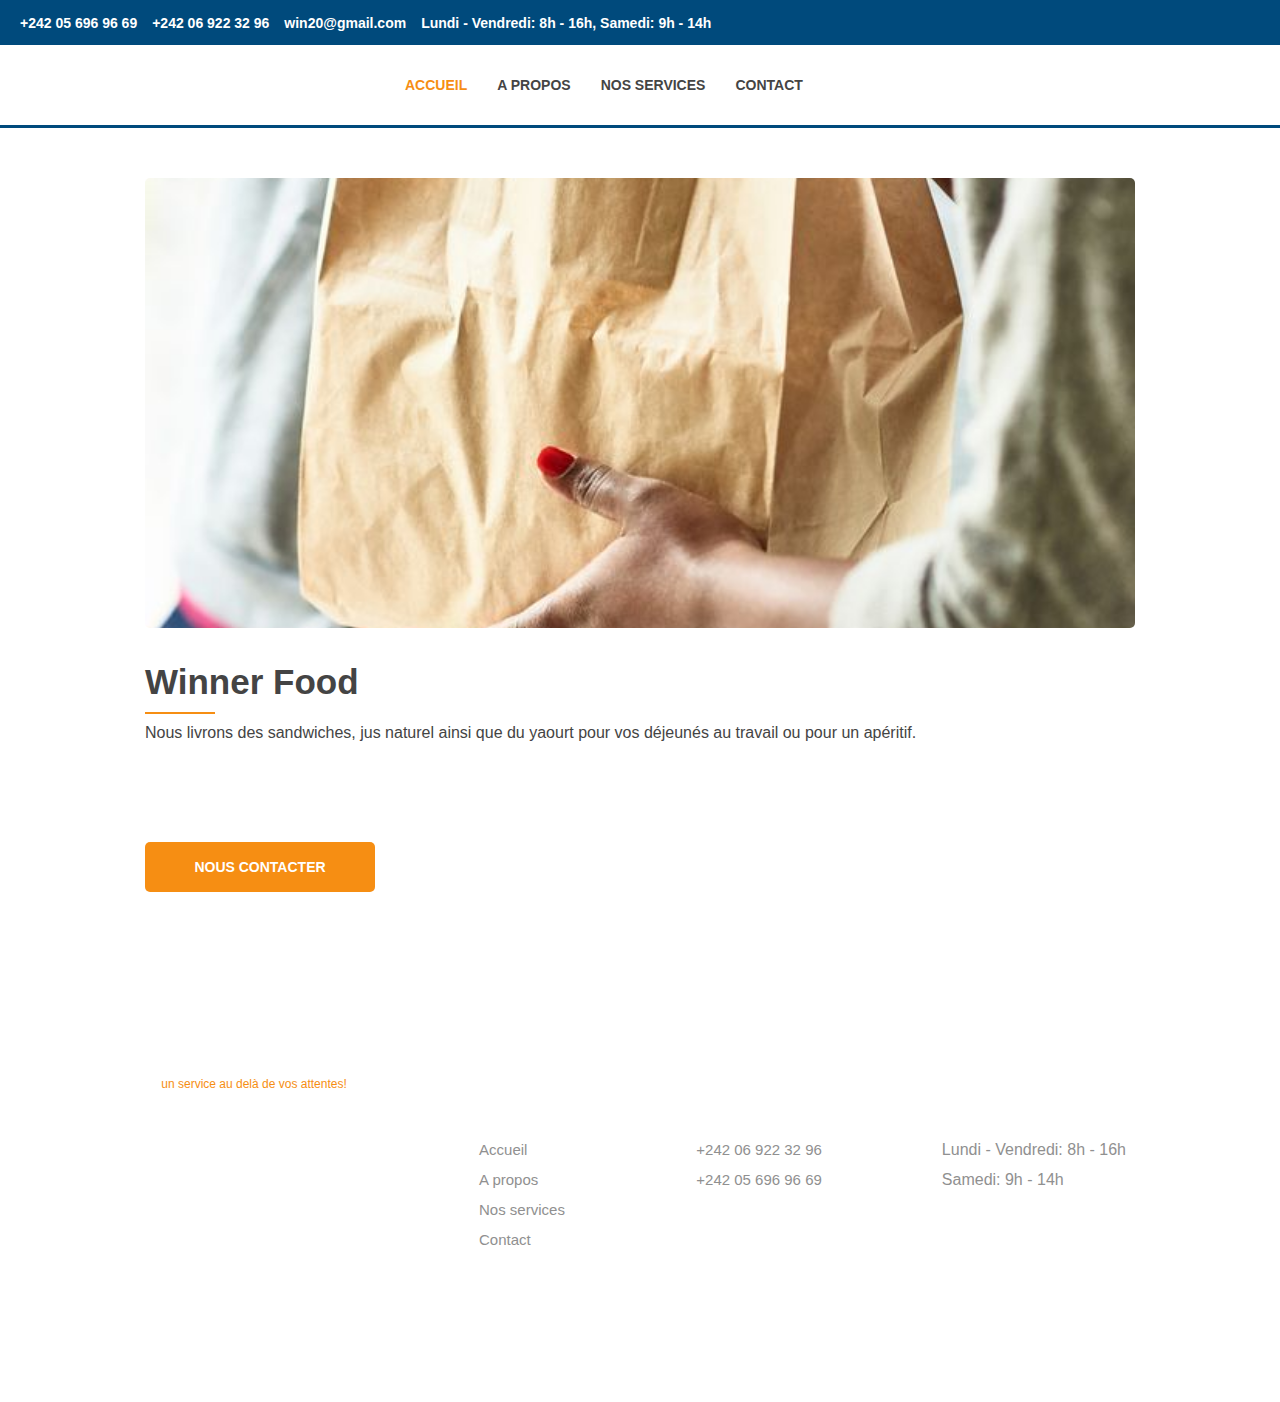
<file: food.html>
<!DOCTYPE html>
<html lang="en">
<head>
    <meta charset="UTF-8">
    <meta http-equiv="X-UA-Compatible" content="IE=edge">
    <meta name="viewport" content="width=device-width, initial-scale=1.0">
    <link rel="stylesheet" href="main.css">
    <link rel="stylesheet" href="https://cdnjs.cloudflare.com/ajax/libs/font-awesome/6.2.0/css/all.min.css"
    integrity="sha512-xh6O/CkQoPOWDdYTDqeRdPCVd1SpvCA9XXcUnZS2FmJNp1coAFzvtCN9BmamE+4aHK8yyUHUSCcJHgXloTyT2A=="
     crossorigin="anonymous" referrerpolicy="no-referrer" />
    <title>Document</title>
</head>
<body>
    <div class="container">

       
        <header class="en-tete">
            <div class="coordonnes">
        
                <div>
                    <a href="#"><i class="fa-brands fa-facebook-f toface"></i></a>
                    <a href="#"><i class="fa-brands fa-instagram insta"></i></a>
                </div>
        
                <div class="numeros">
                    <p><i class="fa-brands fa-whatsapp"></i>+242 05 696 96 69</p>
                    <p><i class="fa-solid fa-phone"></i>+242 06 922 32 96</p>
                    <p><i class="fa-solid fa-envelope"></i>win20@gmail.com</p>
                    <p><i class="fa-regular fa-clock"></i>Lundi - Vendredi: 8h - 16h,  Samedi: 9h - 14h</p>
                </div>
            </div>
            <div class="sous-en-tete">
                 <nav>
                    <ul>
                        <li><a href="index.html" class="premier-enfant-de-liste">Accueil</a></li>
                        <li><a href="index.html#mon_ancre">A propos</a></li>
                        <li><a href="index.html#ancre">Nos services</a></li>
                        <li><a href="contact.html">Contact</a></li>
                    </ul>
                </nav>
            </div>
        </header>

        <div class="couleur-de-fond"></div>

        <div class="detail-sur-services">
            <div class="section-service">
                <div class="slide-coaching">
                    <img src="images/winner-food.jpg">
                </div>
                <div class="section-service-text-coach">
                    <h1>Winner Food</h1>
                    <div class="ligne"></div>
                    <p class="desc-event">
                        Nous livrons des sandwiches, jus naturel ainsi que du yaourt pour vos déjeunés au travail ou pour un apéritif.
                    </p>
                </div>
                <div class="besoin-de-service">
                    <button class="btn-nous-contacter-coach  vers">Nous contacter</button>
                </div>
            </div>
        </div>

        <div class="footer">
            <div class="footer-logo">
                <p>un service au delà de vos attentes!</p>
                <section class="f-insta">
                    <a href="#"><i class="fa-brands fa-facebook-f book"></i></a>
                    <a href="#"><i class="fa-brands fa-instagram gram"></i></a>
                </section>
            </div>
        
            <div class="footer-navig">
            <h1>Navigation</h1>
            <ul>
                <li><i class="fa-solid fa-angle-right"></i><a href="index.html">Accueil</a></li>
                <li><i class="fa-solid fa-angle-right"></i><a href="index.html#mon_ancre">A propos</a></li>
                <li><i class="fa-solid fa-angle-right"></i><a href="index.html#ancre">Nos services</a></li>
                <li><i class="fa-solid fa-angle-right"></i><a href="contact.html">Contact</a></li>
            </ul>
            </div>
        
            <div class="contact">
                <h1>Contact</h1>
                <section>
                    <p><i class="fa-solid fa-angle-right"></i>+242 06 922 32 96</p>
                    <p><i class="fa-solid fa-angle-right"></i>+242 05 696 96 69</p>
                </section>
            </div>
        
            <div class="timer">
                <h1>Horaire</h1>
                <section>
                    <p><i class="fa-solid fa-angle-right"></i>Lundi - Vendredi: 8h - 16h</p>
                    <p><i class="fa-solid fa-angle-right"></i>Samedi: 9h - 14h</p>
                </section>
            </div>
        </div>
    </div>
    <script src ="script.js"></script>
</body>
</html>
</file>
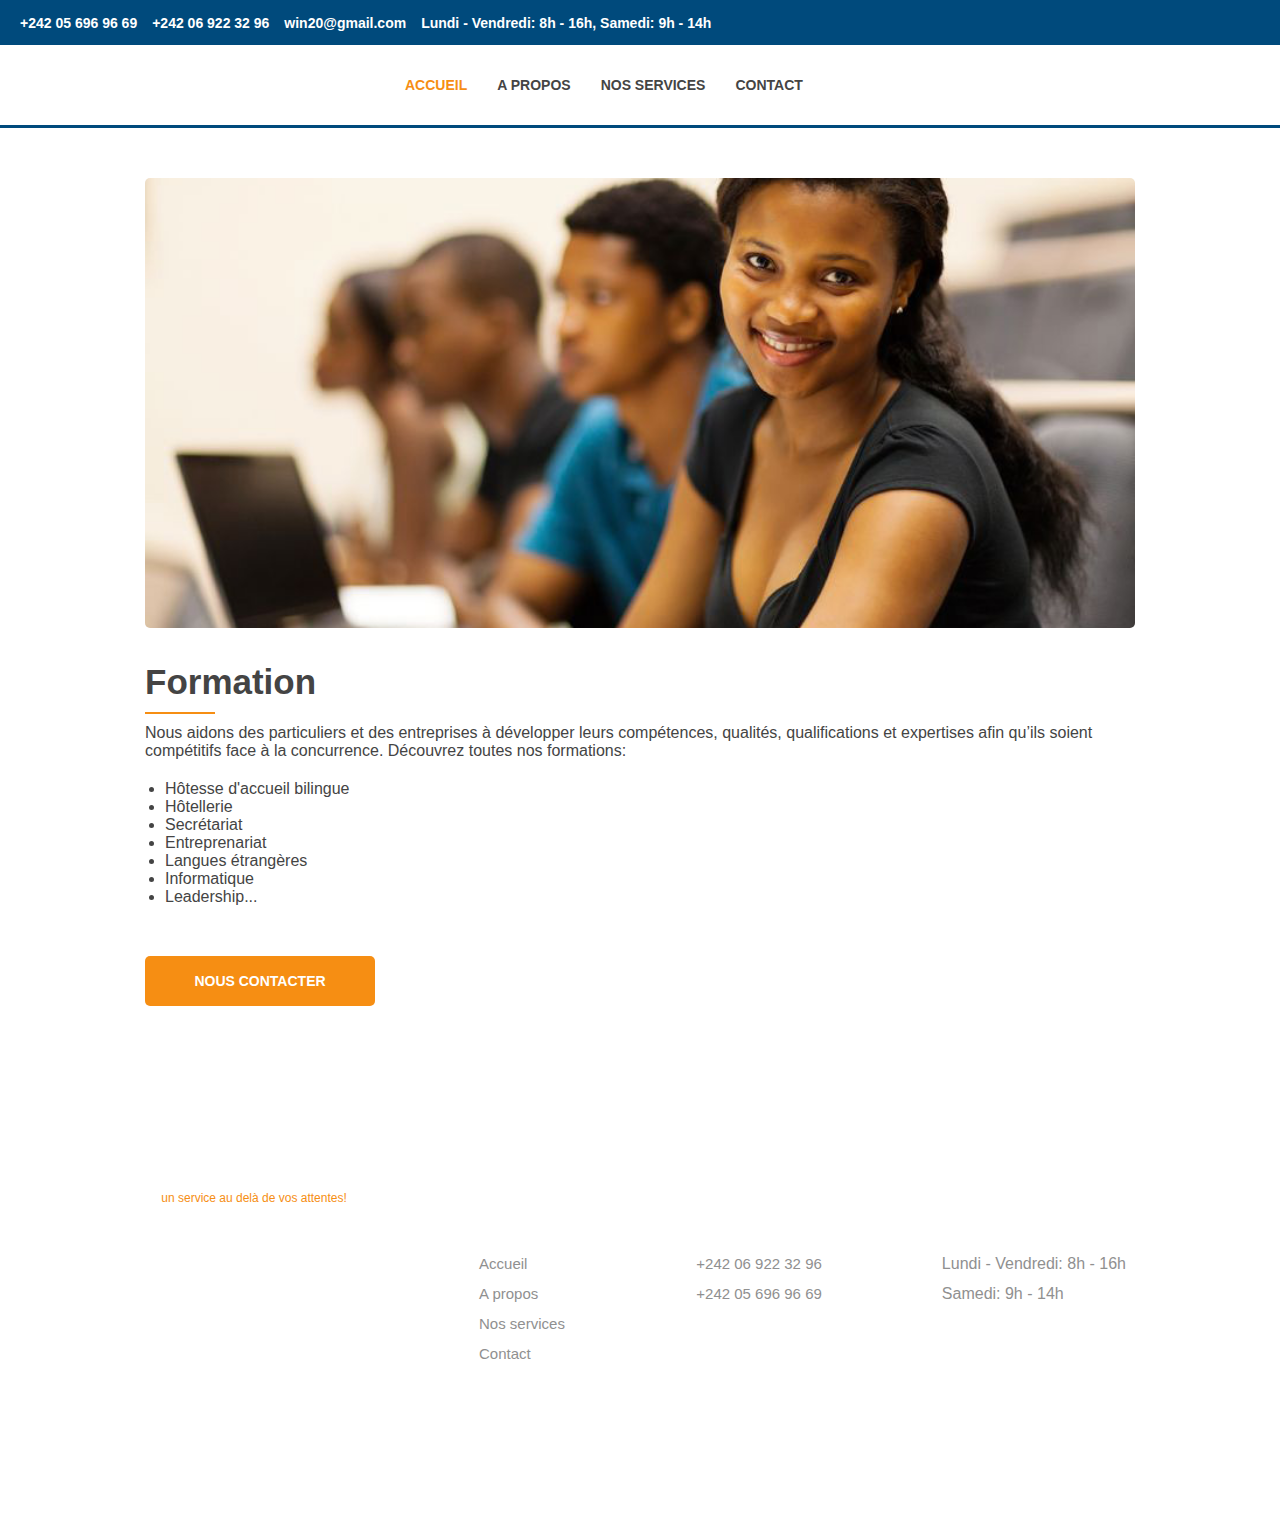
<file: formation.html>
<!DOCTYPE html>
<html lang="en">
<head>
    <meta charset="UTF-8">
    <meta http-equiv="X-UA-Compatible" content="IE=edge">
    <meta name="viewport" content="width=device-width, initial-scale=1.0">
    <link rel="stylesheet" href="main.css">
    <link rel="stylesheet" href="https://cdnjs.cloudflare.com/ajax/libs/font-awesome/6.2.0/css/all.min.css"
     integrity="sha512-xh6O/CkQoPOWDdYTDqeRdPCVd1SpvCA9XXcUnZS2FmJNp1coAFzvtCN9BmamE+4aHK8yyUHUSCcJHgXloTyT2A=="
      crossorigin="anonymous" referrerpolicy="no-referrer" />
    <title>Document</title>
</head>
<body>
    <div class="container">
        <header class="en-tete">
            <div class="coordonnes">
        
                <div>
                    <a href="#"><i class="fa-brands fa-facebook-f toface"></i></a>
                    <a href="#"><i class="fa-brands fa-instagram insta"></i></a>
                </div>
        
                <div class="numeros">
                    <p><i class="fa-brands fa-whatsapp"></i>+242 05 696 96 69</p>
                    <p><i class="fa-solid fa-phone"></i>+242 06 922 32 96</p>
                    <p><i class="fa-solid fa-envelope"></i>win20@gmail.com</p>
                    <p><i class="fa-regular fa-clock"></i>Lundi - Vendredi: 8h - 16h,  Samedi: 9h - 14h</p>
                </div>
            </div>
            <div class="sous-en-tete">
                 <nav>
                    <ul>
                        <li><a href="index.html" class="premier-enfant-de-liste">Accueil</a></li>
                        <li><a href="index.html#mon_ancre">A propos</a></li>
                        <li><a href="index.html#ancre">Nos services</a></li>
                        <li><a href="contact.html">Contact</a></li>
                    </ul>
                </nav>
            </div>
        </header>

        <div class="couleur-de-fond"></div>

        <div class="detail-sur-services">
            <div class="section-service">
                <div class="slide-coaching">
                    <img src="images/liste-universites-afrique.jpg">
                </div>
                <div class="section-service-text-coach">
                    <h1>Formation</h1>
                    <div class="ligne"></div>
                    <p class="desc-event">
                        Nous aidons des particuliers et des entreprises à développer leurs compétences, qualités,
                         qualifications et expertises afin qu’ils soient compétitifs face à la concurrence. Découvrez toutes nos formations:
                    </p>
                    <p>
                        <ul class="liste-event">
                            <li>Hôtesse d'accueil bilingue</li>
                            <li>Hôtellerie</li>
                            <li>Secrétariat</li>
                            <li>Entreprenariat</li>
                            <li>Langues étrangères</li>
                            <li>Informatique</li>
                            <li>Leadership...</li>
                        </ul>
                    </p>
                </div>
                <div class="besoin-de-service">
                    <button class="btn-nous-contacter  vers">Nous contacter</button>
                </div>
            </div>
        </div>

        <div class="footer">

            <div class="footer-logo">
                <p>un service au delà de vos attentes!</p>
                <section class="f-insta">
                    <a href="#"><i class="fa-brands fa-facebook-f book"></i></a>
                    <a href="#"><i class="fa-brands fa-instagram gram"></i></a>
                </section>
            </div>
        
            <div class="footer-navig">
            <h1>Navigation</h1>
            <ul>
                <li><i class="fa-solid fa-angle-right"></i><a href="index.html">Accueil</a></li>
                <li><i class="fa-solid fa-angle-right"></i><a href="index.html#mon_ancre">A propos</a></li>
                <li><i class="fa-solid fa-angle-right"></i><a href="index.html#ancre">Nos services</a></li>
                <li><i class="fa-solid fa-angle-right"></i><a href="contact.html">Contact</a></li>
            </ul>
            </div>
        
            <div class="contact">
                <h1>Contact</h1>
                <section>
                    <p><i class="fa-solid fa-angle-right"></i>+242 06 922 32 96</p>
                    <p><i class="fa-solid fa-angle-right"></i>+242 05 696 96 69</p>
                </section>
            </div>
        
            <div class="timer">
                <h1>Horaire</h1>
                <section>
                    <p><i class="fa-solid fa-angle-right"></i>Lundi - Vendredi: 8h - 16h</p>
                    <p><i class="fa-solid fa-angle-right"></i>Samedi: 9h - 14h</p>
                </section>
            </div>
        </div>
    </div>
    <script src ="script.js"></script>
</body>
</html>
</file>
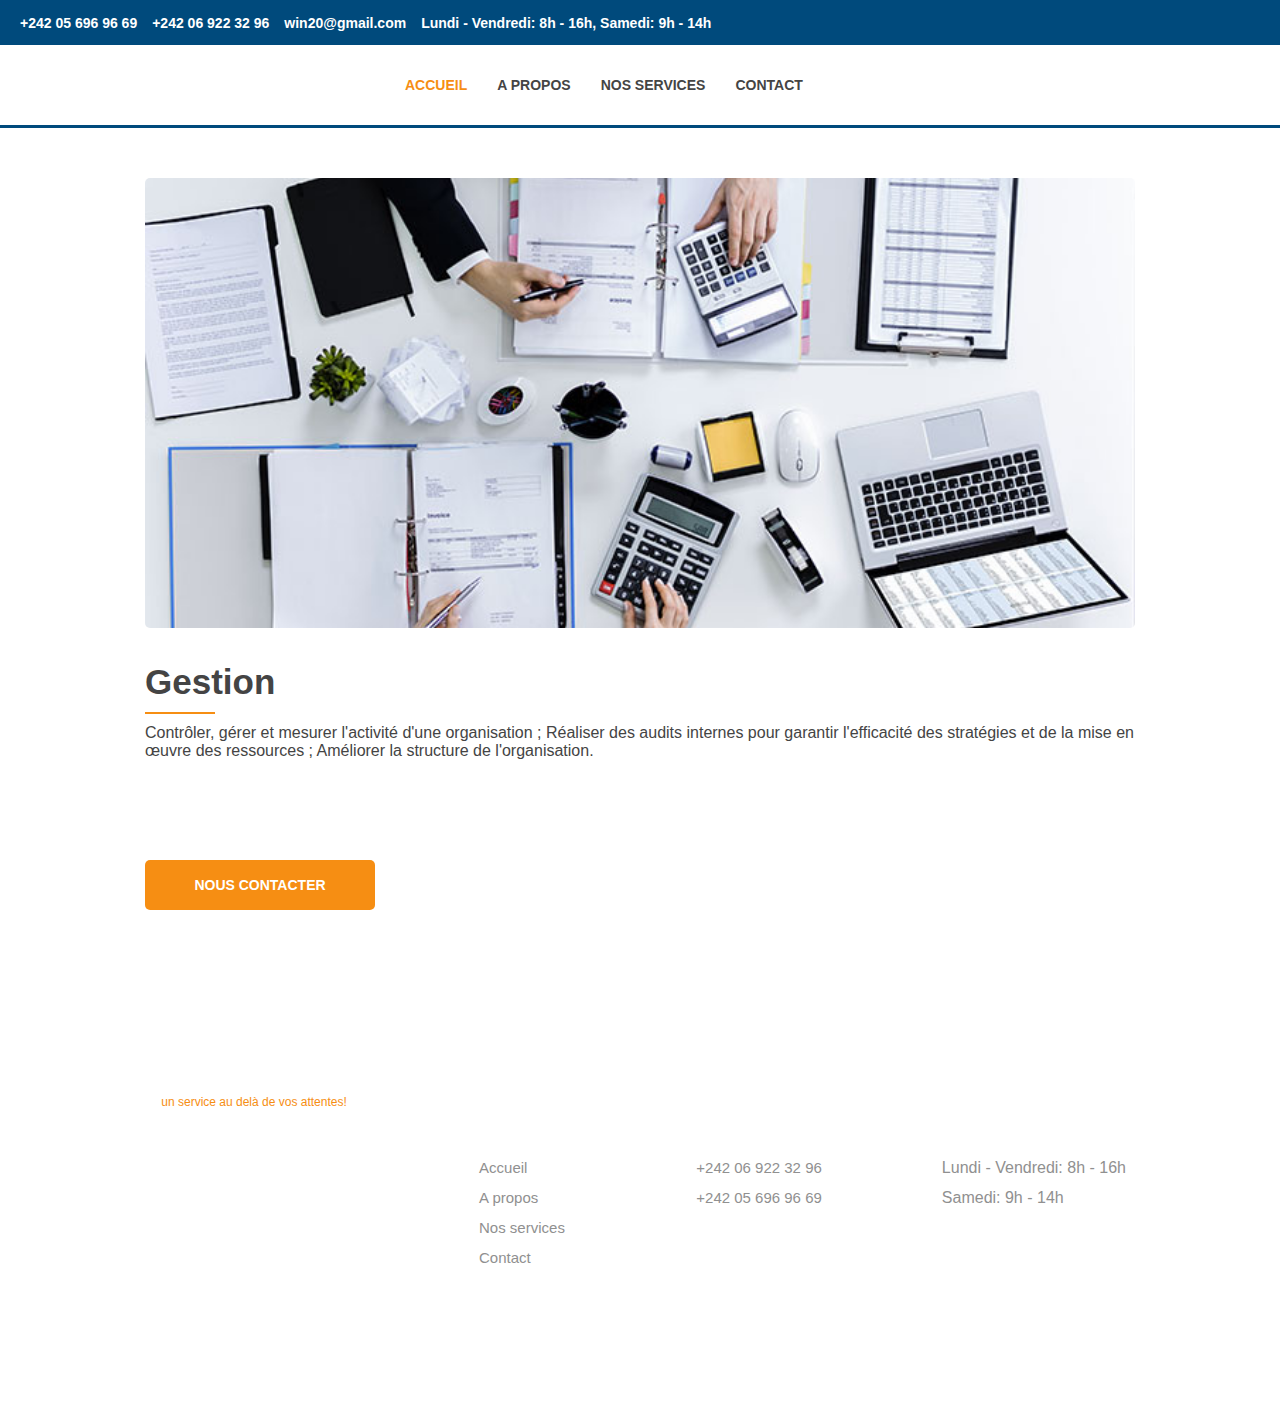
<file: gestion.html>
<!DOCTYPE html>
<html lang="en">
<head>
    <meta charset="UTF-8">
    <meta http-equiv="X-UA-Compatible" content="IE=edge">
    <meta name="viewport" content="width=device-width, initial-scale=1.0">
    <link rel="stylesheet" href="main.css">
    <link rel="stylesheet" href="https://cdnjs.cloudflare.com/ajax/libs/font-awesome/6.2.0/css/all.min.css"
     integrity="sha512-xh6O/CkQoPOWDdYTDqeRdPCVd1SpvCA9XXcUnZS2FmJNp1coAFzvtCN9BmamE+4aHK8yyUHUSCcJHgXloTyT2A=="
      crossorigin="anonymous" referrerpolicy="no-referrer" />
    <title>Document</title>
</head>
<body>
    <div class="container">

        <header class="en-tete">
            <div class="coordonnes">
        
                <div>
                    <a href="#"><i class="fa-brands fa-facebook-f toface"></i></a>
                    <a href="#"><i class="fa-brands fa-instagram insta"></i></a>
                </div>
        
                <div class="numeros">
                    <p><i class="fa-brands fa-whatsapp"></i>+242 05 696 96 69</p>
                    <p><i class="fa-solid fa-phone"></i>+242 06 922 32 96</p>
                    <p><i class="fa-solid fa-envelope"></i>win20@gmail.com</p>
                    <p><i class="fa-regular fa-clock"></i>Lundi - Vendredi: 8h - 16h,  Samedi: 9h - 14h</p>
                </div>
            </div>
            <div class="sous-en-tete">
                 <nav>
                    <ul>
                        <li><a href="index.html" class="premier-enfant-de-liste">Accueil</a></li>
                        <li><a href="index.html#mon_ancre">A propos</a></li>
                        <li><a href="index.html#ancre">Nos services</a></li>
                        <li><a href="contact.html">Contact</a></li>
                    </ul>
                </nav>
            </div>
        </header>

        <div class="couleur-de-fond"></div>

        <div class="detail-sur-services">
            <div class="section-service">
                <div class="slide-coaching">
                    <img src="images/gestion-image.jpg">
                </div>
                <div class="section-service-text-coach">
                    <h1>Gestion</h1>
                    <div class="ligne"></div>
                    <p class="desc-event">
                        Contrôler, gérer et mesurer l'activité d'une organisation ; Réaliser des audits internes pour
                         garantir l'efficacité des stratégies et de la mise en œuvre des ressources ; Améliorer la 
                         structure de l'organisation.
                    </p>
                </div>
                <div class="besoin-de-service-coach">
                    <button class="btn-nous-contacter-coach  vers">Nous contacter</button>
                </div>
            </div>
        </div>

        <div class="footer">

            <div class="footer-logo">
                <p>un service au delà de vos attentes!</p>
                <section class="f-insta">
                    <a href="#"><i class="fa-brands fa-facebook-f book"></i></a>
                    <a href="#"><i class="fa-brands fa-instagram gram"></i></a>
                </section>
            </div>
        
            <div class="footer-navig">
            <h1>Navigation</h1>
            <ul>
                <li><i class="fa-solid fa-angle-right"></i><a href="index.html">Accueil</a></li>
                <li><i class="fa-solid fa-angle-right"></i><a href="index.html#mon_ancre">A propos</a></li>
                <li><i class="fa-solid fa-angle-right"></i><a href="index.html#ancre">Nos services</a></li>
                <li><i class="fa-solid fa-angle-right"></i><a href="contact.html">Contact</a></li>
            </ul>
            </div>
        
            <div class="contact">
                <h1>Contact</h1>
                <section>
                    <p><i class="fa-solid fa-angle-right"></i>+242 06 922 32 96</p>
                    <p><i class="fa-solid fa-angle-right"></i>+242 05 696 96 69</p>
                </section>
            </div>
        
            <div class="timer">
                <h1>Horaire</h1>
                <section>
                    <p><i class="fa-solid fa-angle-right"></i>Lundi - Vendredi: 8h - 16h</p>
                    <p><i class="fa-solid fa-angle-right"></i>Samedi: 9h - 14h</p>
                </section>
            </div>
        </div>
    </div>
    <script src ="script.js"></script>
</body>
</html>
</file>
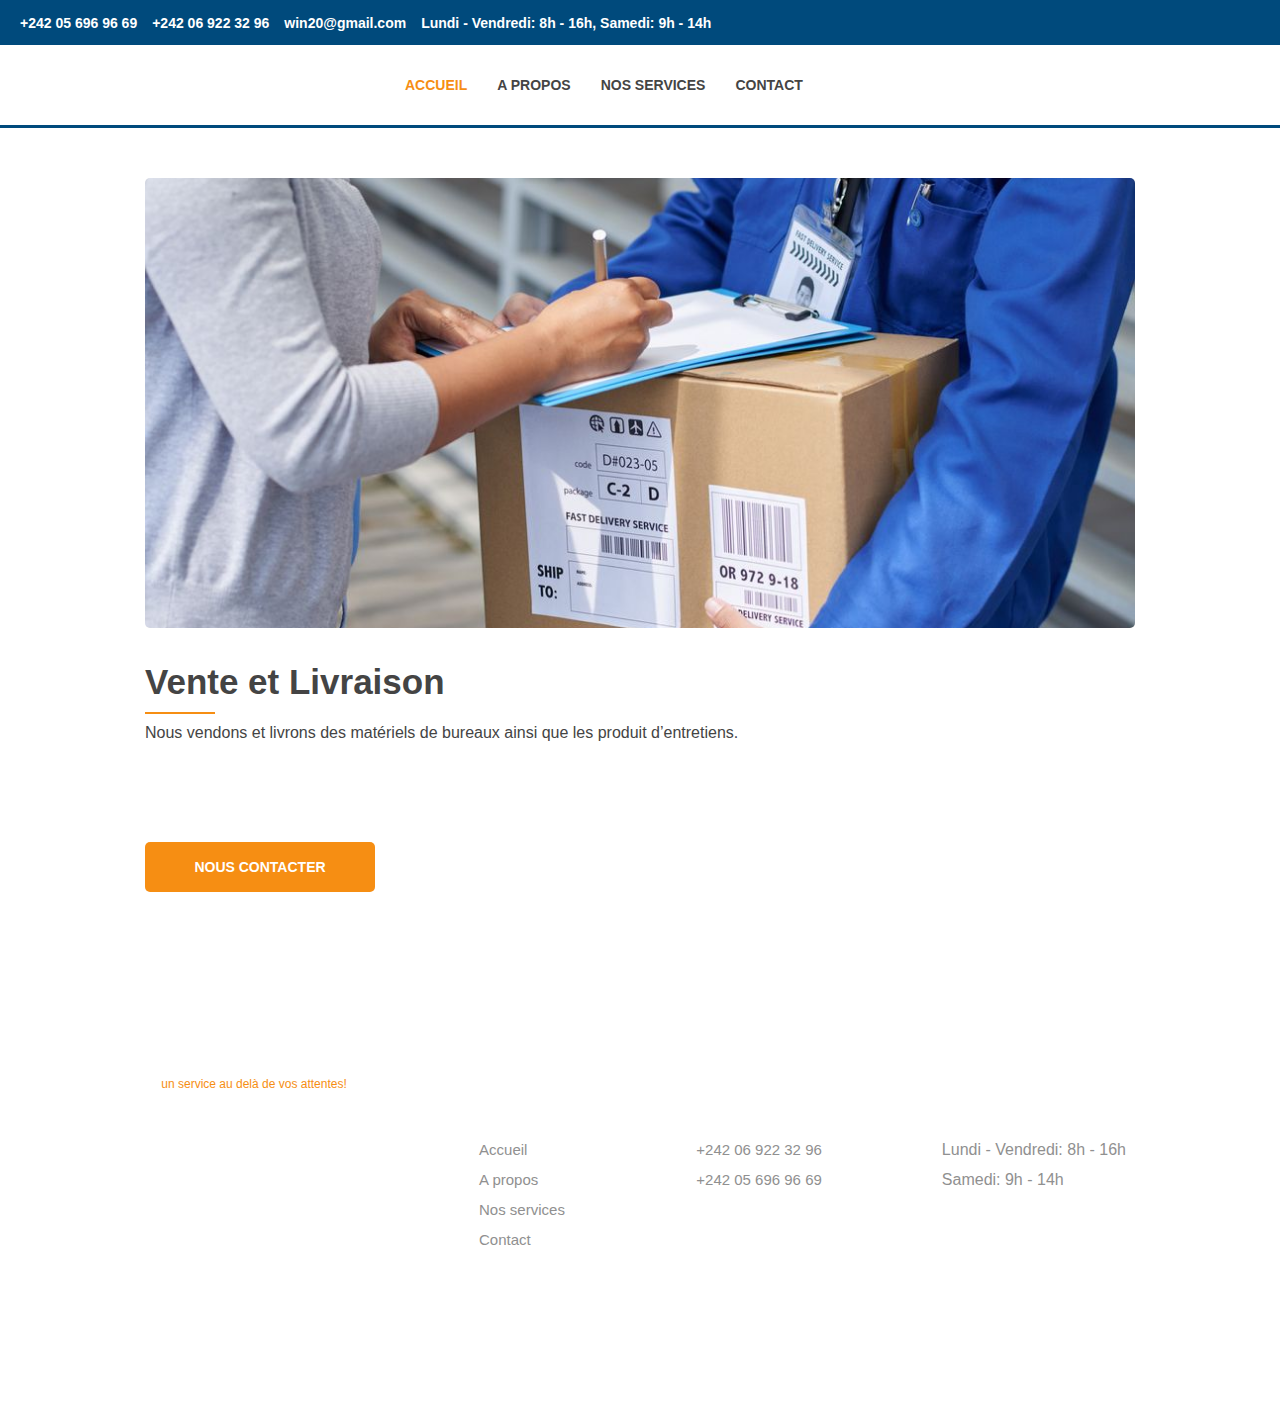
<file: vente.html>
<!DOCTYPE html>
<html lang="en">
<head>
    <meta charset="UTF-8">
    <meta http-equiv="X-UA-Compatible" content="IE=edge">
    <meta name="viewport" content="width=device-width, initial-scale=1.0">
    <link rel="stylesheet" href="main.css">
    <link rel="stylesheet" href="https://cdnjs.cloudflare.com/ajax/libs/font-awesome/6.2.0/css/all.min.css"
     integrity="sha512-xh6O/CkQoPOWDdYTDqeRdPCVd1SpvCA9XXcUnZS2FmJNp1coAFzvtCN9BmamE+4aHK8yyUHUSCcJHgXloTyT2A=="
      crossorigin="anonymous" referrerpolicy="no-referrer" />
    <title>Document</title>
</head>
<body>
    <div class="container">

        <header class="en-tete">
            <div class="coordonnes">
        
                <div>
                    <a href="#"><i class="fa-brands fa-facebook-f toface"></i></a>
                    <a href="#"><i class="fa-brands fa-instagram insta"></i></a>
                </div>
        
                <div class="numeros">
                    <p><i class="fa-brands fa-whatsapp"></i>+242 05 696 96 69</p>
                    <p><i class="fa-solid fa-phone"></i>+242 06 922 32 96</p>
                    <p><i class="fa-solid fa-envelope"></i>win20@gmail.com</p>
                    <p><i class="fa-regular fa-clock"></i>Lundi - Vendredi: 8h - 16h,  Samedi: 9h - 14h</p>
                </div>
            </div>
            <div class="sous-en-tete">
                 <nav>
                    <ul>
                        <li><a href="index.html" class="premier-enfant-de-liste">Accueil</a></li>
                        <li><a href="index.html#mon_ancre">A propos</a></li>
                        <li><a href="index.html#ancre">Nos services</a></li>
                        <li><a href="contact.html">Contact</a></li>
                    </ul>
                </nav>
            </div>
        </header>

        <div class="couleur-de-fond"></div>

        <div class="detail-sur-services">
            <div class="section-service">
                <div class="slide-coaching">
                    <img src="images/livraison.jpg">
                </div>
                <div class="section-service-text-coach">
                    <h1>Vente et Livraison</h1>
                    <div class="ligne"></div>
                    <p class="desc-event">
                        Nous vendons et livrons des matériels de bureaux ainsi que les produit d’entretiens.
                    </p>
                </div>
                <div class="besoin-de-service-coach">
                    <button class="btn-nous-contacter-coach  vers">Nous contacter</button>
                </div>
            </div>
        </div>

        <div class="footer">

            <div class="footer-logo">
                <p>un service au delà de vos attentes!</p>
                <section class="f-insta">
                    <a href="#"><i class="fa-brands fa-facebook-f book"></i></a>
                    <a href="#"><i class="fa-brands fa-instagram gram"></i></a>
                </section>
            </div>
        
            <div class="footer-navig">
            <h1>Navigation</h1>
            <ul>
                <li><i class="fa-solid fa-angle-right"></i><a href="index.html">Accueil</a></li>
                <li><i class="fa-solid fa-angle-right"></i><a href="index.html#mon_ancre">A propos</a></li>
                <li><i class="fa-solid fa-angle-right"></i><a href="index.html#ancre">Nos services</a></li>
                <li><i class="fa-solid fa-angle-right"></i><a href="contact.html">Contact</a></li>
            </ul>
            </div>
        
            <div class="contact">
                <h1>Contact</h1>
                <section>
                    <p><i class="fa-solid fa-angle-right"></i>+242 06 922 32 96</p>
                    <p><i class="fa-solid fa-angle-right"></i>+242 05 696 96 69</p>
                </section>
            </div>
        
            <div class="timer">
                <h1>Horaire</h1>
                <section>
                    <p><i class="fa-solid fa-angle-right"></i>Lundi - Vendredi: 8h - 16h</p>
                    <p><i class="fa-solid fa-angle-right"></i>Samedi: 9h - 14h</p>
                </section>
            </div>
        </div>
    </div>
    <script src ="script.js"></script>
</body>
</html>
</file>
<file: style.css>
*{
    margin: 0;
    padding: 0;
    box-sizing: border-box;
    font-family: 'Segoe UI', Tahoma, Geneva, Verdana, sans-serif;
}

/* slider version*/
.slider{
    position: relative;
    width: 100%;
    height: 80vh;
}

.overlay{
    width: 100%;
    height: 80vh;
    background-color:black;
    opacity: .5;
}


.slider .slide{
    position: absolute;
    width: 100%;
    height: 100%;
    opacity: 0;
    transition: 2s;
}

.slider .slide.active{
    opacity: 1;
}

.slider .slide img{
    position: absolute;
    width: 100%;
    height: 100%;
    object-fit: cover;
}

.slider .slide .info{
    position: absolute;
    top: 50%;
    left: 50%;
    transform: translate(-50%, -50%);
    text-align: center;
    padding: 30px;
    z-index: 900;
}

.slider .slide .info h1{
    text-transform: uppercase;
    color: white;
    font-size: 30px;
    font-weight: bolder;
}

.slider .slide .info .info-span{
    color: rgb(246, 142, 19);
}

.slider .slide .info p{
    color: #fff;
    margin-top: 10px;
    line-height: 30px;
    font-weight: 600
}

.slider .slide .info .btn-savoir-plus{
    width: 170px;
    height: 50px;
    text-transform: uppercase;
    font-size: 16px;
    border-radius: 5px;
    background-color: rgb(246, 142, 19);
    border: none;
    color: #fff;
    margin-top: 50px;
    cursor: pointer;
    font-weight: 600;
}

.slider .slide .info .btn-savoir-plus:hover{
    background-color: #fff;
    border: 1px solid rgb(246, 142, 19);
    color: rgb(68, 68, 68);
    transition: .6s;
}

.navigation{
    opacity: 0;
    transition: opacity 0.5s ease;
}

.slider:hover .navigation{
    opacity: 1;
}

.next-btn{
    right: 1rem;
}


.prev-btn{
    left: 1rem;
}


.prev-btn, .next-btn{
    font-size: 3rem;
    transform: translateY(-50%);
    position: absolute;
    top: 50%;
    cursor: pointer;
    color: #fff;
}

.navigation-visibility{
    position: absolute;
    bottom: 10%;
    left: 50%;
    transform: translate(-50%, -50%);
    display: flex;
}

.navigation-visibility .slide-icon{
    background-color: #fff;
    width: 9px;
    height: 9px;
    margin: 0 6px;
    border-radius: 50%;
}

.navigation-visibility .slide-icon.active{
    background-color: rgb(246, 142, 19);
}


/* Le header */
.coordonnes{
    display: flex;
    justify-content: space-around;
    align-items: center;
    color: white;
    background-color: #004a7c;
    height: 45px;
}

.toface, .insta{
    color: #fff;
}

.insta{
    padding-left: 10px;
}

.fa-whatsapp, .fa-phone, .fa-envelope, .fa-clock{
    padding-right: 5px;
    font-size: 16px;
    font-weight: normal;
}

.numeros{
    display: flex;
    width: 145vh;
}

.numeros p{
    font-size: 14px;
    font-weight: 600;
    margin: 0 5px;
}

.sous-en-tete{
    display: flex;
    justify-content: space-around;
    align-items: center;
    height: 80px;
}

nav{
    width: 500px;
}

nav ul{
    display: flex;
}

nav ul li{
    margin: 0 15px;
    list-style-type: none;
    text-transform: uppercase;
}

nav ul li a{
    text-decoration: none;
    font-size: 14px;
    color: rgb(68, 68, 68);
    font-weight: 600;
    transition: .3s;
}

nav ul li:hover a{
    color: rgb(246, 142, 19);
}

.premier-enfant-de-liste{
    color: rgb(246, 142, 19);
}

.logo img{
    width: 150px;
    height: 50px;
    object-fit: cover;
}



/* .qui-somme-nous */
.propos{
    height: 90vh;
    display: flex;
}

.parallax{
    width: 100%;
    height: 100%;
    background-image: url('images/visu-professionnelle-formation-learning-interne.jpg');
    background-repeat: no-repeat;
    background-attachment: fixed;
}

.propos-contenu{
    width: 100%;
    height: 100%;
    background-color: rgb(246, 142, 19);
}

.propos p{
    width: 600px;
    color: #fff;
    margin-top: 50px;
    line-height: 30px;
    font-size: 18px;
    font-weight: 600;
    padding-left: 30px;
}

.propos h1{
    color: #fff;
    font-size: 35px;
    padding-left: 30px;
    padding-top: 30px;
}

.propos-contenu button{
    font-size: 16px;
    text-transform: uppercase;
    width: 170px;
    height: 50px;
    background-color: rgb(36, 53, 89);
    color: #fff;
    border: none;
    border-radius: 5px;
    margin-top: 30px;
    cursor: pointer;
    margin-left: 30px;
}

.propos-contenu button:hover{
    background-color: rgb(246, 142, 19);
    box-shadow: 0px 0px 15px gray;
    transition: .6s;
}


/* Pourquoi nous choisir */
.choices{
    width: 100%;
    height: 60vh;
    position: relative
}

.choice{
    width: 100%;
    height: 100%;
    position: absolute;
}

.choice img{
    width: 100%;
    height: 100%;
    object-fit: cover;
}


.choice-text{
    position: absolute;
    top: 15%;
    z-index: 900;
    width: 100%;
}

.choice-text h1{
    color: #fff;
    text-align: center;
    font-size: 35px;
}

.choice-icons{
    display: flex;
    justify-content: space-around;
    margin-top: 50px;
}

.fa-calendar-check, .fa-suitcase, .dispo-icon{
    font-size: 40px;
    color: #fff;
    padding: 20px;
}

.cal-icon{
    width: 80px;
    height: 80px;
    border: 1px solid #fff;
    border-radius: 50px;
}

.choice-desc{
    color: #fff;
    font-size: 20px;
    margin-top: 10px;
    font-weight: 600;
}

.over{
    width: 100%;
    height: 60vh;
    background-color: rgb(0, 92, 168);
    opacity: .7;
    position: absolute;
}


/* les services */
.ligne{
    width: 70px;
    height: 2px;
    background-color:rgb(246, 142, 19);
    margin: 10px auto;
}

.services{
    height: 150vh;
    background-color: rgb(238,238,238);
}

.nos-services{
    text-align: center;
    color: rgb(68, 68, 68);
    padding-top: 50px;
    font-size: 35px;
}

.premieres-services div{
    width: 270px;
    height: 350px;
    margin: 30px 10px;
    box-shadow: 0px 0px 6px rgb(183, 185, 186);
    background-color: #fff;
    cursor: pointer;
}

.premieres-services .pre-survole:hover{
    background-color: #004a7c;
    transform: translateY(-10px);
    transition: 1s;
}
.pre-survole:hover h1{
    color: #fff;
}
.pre-survole:hover p{
    color: #fff;
}
.pre-survole:hover a{
    color: #fff;
}


.premieres-services .deux-survole:hover{
    background-color: #004a7c;
    transform: translateY(-10px);
    transition: 1s;
}
.deux-survole:hover h1{
    color: #fff;
}
.deux-survole:hover p{
    color: #fff;
}
.deux-survole:hover a{
    color: #fff;
}

.premieres-services .trois-survole:hover{
    background-color: #004a7c;
    transform: translateY(-10px);
    transition: 1s;
}
.trois-survole:hover h1{
    color: #fff;
}
.trois-survole:hover p{
    color: #fff;
}
.trois-survole:hover a{
    color: #fff;
}

.premieres-services .qua-survole:hover{
    background-color: #004a7c;
    transform: translateY(-10px);
    transition: 1s;
}
.qua-survole:hover h1{
    color: #fff;
}
.qua-survole:hover p{
    color: #fff;
}
.qua-survole:hover a{
    color: #fff;
}

.premieres-services h1{
    font-size: 18px;
    padding-top: 20px;
    text-align: center;
    color: rgb(68, 68, 68);
}

.premieres-services p{
    font-size: 12px;
    padding: 10px;
    text-align: center;
    color: rgb(144, 144, 144);
}

.premieres-services a{
    font-size: 12px;
    font-weight: bold;
    padding-left: 100px;
    text-transform: uppercase;
    color: rgb(246, 142, 19);
}

.premieres-services img{
    width: 270px;
    height: 120px;
    object-fit: cover;
}

.premieres-services{
    display: flex;
    justify-content: center;
}

.deuxiemes-services img{
    width: 270px;
    height: 120px;
    object-fit: cover;
}

.deuxiemes-services div{
    width: 270px;
    height: 350px;
    margin: 30px 10px;
    box-shadow: 0px 0px 15px rgb(183, 185, 186);
    background-color: #fff;
    cursor: pointer;
}

.deuxiemes-services .pre-survole:hover{
    background-color: #004a7c;
    transform: translateY(-10px);
    transition: 1s;
}
.pre-survole:hover h1{
    color: #fff;
}
.pre-survole:hover p{
    color: #fff;
}
.pre-survole:hover a{
    color: #fff;
}

.deuxiemes-services .deux-survole:hover{
    background-color: #004a7c;
    transform: translateY(-10px);
    transition: 1s;
}
.deux-survole:hover h1{
    color: #fff;
}
.deux-survole:hover p{
    color: #fff;
}
.deux-survole:hover a{
    color: #fff;
}

.deuxiemes-services .trois-survole:hover{
    background-color: #004a7c;
    transform: translateY(-10px);
    transition: 1s;
}
.trois-survole:hover h1{
    color: #fff;
}
.trois-survole:hover p{
    color: #fff;
}
.deux-survole:hover a{
    color: #fff;
}

.deuxiemes-services .qua-survole:hover{
    background-color: #004a7c;
    transform: translateY(-10px);
    transition: 1s;
}
.qua-survole:hover h1{
    color: #fff;
}
.qua-survole:hover p{
    color: #fff;
}
.qua-survole:hover a{
    color: #fff;
}

.deuxiemes-services p{
    font-size: 12px;
    padding: 10px;
    text-align: center;
    color: rgb(144, 144, 144);
}

.deuxiemes-services a{
    font-size: 12px;
    font-weight: bold;
    padding-left: 100px;
    text-transform: uppercase;
    color: rgb(246, 142, 19);
}

.deuxiemes-services h1{
    font-size: 18px;
    padding-top: 20px;
    text-align: center;
    color: rgb(68, 68, 68);
}

.deuxiemes-services{
    display: flex;
    justify-content: center;
}

[class*='reveal-']{
    opacity: 0;
    transform: translateY(30px);
    transition: 1s;
}

.reveal-10, .reveal-2, .reveal-5, .reveal-8{
    transition-delay: .3s;
}
.reveal-11, .reveal-6{
    transition-delay: .6s;
}

.reveal-visible{
    opacity: 1;
    transform: translateY(0);
}






/* boutton nous contacter */
.btn-nous-contacter{
    text-transform: uppercase;
    font-size: 14px;
    color: #fff;
    border: none;
    border-radius: 5px;
    width: 230px;
    height: 50px;
    background-color: rgb(246, 142, 19);
    font-weight: bold;
    cursor: pointer;
}

.besoin-de-service{
    width: 100%;
    height: 140px;
    background-color: #004a7c;
    display: flex;
    justify-content: space-around;
    align-items: center;
}

.besoin-de-service p{
    color: #fff;
    font-size: 24px;
    font-weight: 600;
}

.btn-nous-contacter:hover{
    background-color: rgb(36, 53, 89);
    transition: .6s;
}



/* actuality */
.actuality{
    width: 100%;
    height: 50vh;
    background-color: rgb(238,238,238);
    text-align: center;
    padding-top: 50px;
}

.actuality-desc{
    display: flex;
    justify-content: center;
}

.actuality-desc img{
    width: 350px;
    height: 230px;
    object-fit: cover;
    /* box-shadow: 0px 0px 6px rgb(183, 185, 186); */
}


.actuality-desc div{
    margin: 50px 15px;
}

.actuality h1{
    color: rgb(68, 68, 68);
    font-size: 35px;
}

.actuality p{
    color: rgb(68, 68, 68);
}


.btn-actuality{
    text-transform: uppercase;
    width: 200px;
    height: 50px;
    background-color: rgb(246, 142, 19);
    color: #fff;
    border: none;
    font-weight: 600;
    margin-top: 40px;
    border-radius: 6px;
    cursor: pointer;
}

.btn-actuality:hover{
    background-color: rgb(36, 53, 89);
    transition: .6s;
}



/* Les commentaire */
.carousel{
    width: 100%;
    height: 50vh;
    position: relative;
    margin-top: 50px;
}

.carousel h1{
    text-align: center;
    color: rgb(68, 68, 68);
    font-size: 35px;
}

.commentaire{
    position: absolute;
    top: 50%;
    left: 50%;
    transform: translate(-50%, -50%);
    opacity: 0;
    transition-delay: .5s;
    width: 150vh;
}

.commentaire p{
    font-style: italic;
    text-align: center;
    color: rgb(68, 68, 68);
}

.commentaire h2{
    text-align: center;
    margin-top: 20px;
    color: rgb(68, 68, 68);
}

.griffe{
    display: flex;
    justify-content: center;
    margin-top: 20px;
    font-size: 30px;
    color: rgb(246, 142, 19);
}

.commentaire.Active{
    opacity: 1;
}


.suivant-btn{
    right: 5rem;
}

.avant-btn{
    left: 5rem;
} 

.avant-btn, .suivant-btn{
    font-size: 3rem;
    transform: translateY(-100%);
    position: absolute;
    top: 50%;
    cursor: pointer;
    color: rgb(238,238,238);
}



/* footer */
.footer{
    width: 100%;
    height: 40vh;
    display: flex;
    justify-content: center;
}

.footer h1{
    color: #fff;
    font-size: 20px;
}

.footer img{
    width: 200px;
    height: 100px;
}

.footer-logo p{
    background-color: #fff;
    transform: translateY(-20px);
    color: rgb(246, 142, 19);
    width: 200px;
    font-size: 12px;
    font-weight: 500;
    text-align: center;
    padding: 5px;
}

.book, .gram{
    color: rgb(144, 144, 144);
    background-color: #fff;
    padding: 15px;
    margin: 0 2px;
    border-radius: 3px;

}

.book:hover{
    color: rgb(246, 142, 19);
    transition: .5s;
}

.gram:hover{
    color: rgb(246, 142, 19);
    transition: .5s;
}

.contact p{
    color: rgb(144, 144, 144);
    font-size: 15px;
}
.contact section{
    margin-top: 20px;
    line-height: 30px;
}
.contact p:hover{
    color: rgb(246, 142, 19);
    transition: .5s;
}

.timer{
    color: rgb(144, 144, 144);  
}
.timer section{
    margin-top: 20px;
    line-height: 30px;
}
.timer p:hover{
    color: rgb(246, 142, 19);
    transition: .5s;
}

.footer div{
    margin: 50px 60px;
}

.fa-angle-right{
    color: rgb(246, 142, 19);
}

.footer-navig ul{
    padding-top: 20px;
}

.footer-navig ul li{
    list-style-type: none;
    text-decoration: none;
}

.footer-navig ul li a{
    text-decoration: none;
    color: rgb(144, 144, 144);
    font-size: 15px;
    line-height: 30px;
    padding-left: 5px;
}
.footer-navig ul li a:hover{
    color: rgb(246, 142, 19);
    transition: .5s;
}


/* Les media queries */
@media screen and (max-width: 980px){
    .coordonnes{
        flex-direction: column;
        height: 60px;
        padding: 5px;
    }
    .numeros{
        justify-content: center;
    }
    .slider .slide .info{
       width: 90%;
    }
    .premieres-services div{
        width: 100%;
    }
    .premieres-services img{
        width: 100%;
    }
    .deuxiemes-services img{
        width: 100%;
    }
    .deuxiemes-services div{
        width: 100%;
    }
    .propos-contenu{
        width: 50%;
    }
    .parallax{
        width: 50%;
    }
    .propos p{
        width: 90%;
    }
    .commentaire{
        width: 90%;
    }

    .suivant-btn{
        right: 1px;
    }
    
    .avant-btn{
        left: 1px;
    } 

    .carousel{
        width: 100%;
        height: 60vh;
        position: relative;
        margin-top: 50px;
    }
    
    .footer div{
        margin: 50px 40px;
    }  
}


@media screen and (max-width: 815px){
    .numeros{
        width: 120vh;
    }
    .numeros p{
        font-size: 12px;
    }
    .slider .slide .info h1{
        font-size: 20px;
     }
     .slider .slide .info p{
        font-size: 15px;
     }
     .slider .slide .info .btn-savoir-plus{
        height: 35px;
        font-size: 14px;
     }
     .besoin-de-service p{
        font-size: 18px;
     }
     .btn-nous-contacter{
        height: 45px;
        font-size: 12px;
     }
     .premieres-services{
        flex-direction: column;
        justify-content: center;
        align-items: center;
     }
     .premieres-services div{
        width: 90%;
     }
     .premieres-services img{
        height: 50%;
    }
    .services{
        height: 100%;
    }
    .deuxiemes-services{
        flex-direction: column;
        justify-content: center;
        align-items: center;
    }
    .deuxiemes-services img{
        height: 50%;
    }
    .deuxiemes-services div{
        width: 90%;
    }
    .propos p{
        font-size: 16px;
    }
    .propos-contenu button{
        height: 35px;
        font-size: 14px;
    }
    .footer div{
        margin: 50px 20px;
    }  
}


@media screen and (max-width: 715px){
    .numeros{
        flex-direction: column;
        justify-content: center;
        align-items: center;
    }
    .coordonnes{
        height: 100px;
    }
    .besoin-de-service p{
        font-size: 16px;
     }
     .commentaire{
        transform: translate(-50%, -45%);
     }
     .footer div{
        margin: 50px 20px;
    } 
    .footer{
        flex-wrap: wrap;
        height: 100%;
    }
    .numeros{
        width: 100vh;
    }
}


@media screen and (max-width: 580px){
    .slider .slide .info h1{
        font-size: 16px;
     }
     .slider .slide .info p{
        font-size: 12px;
     }
     .slider .slide .info .btn-savoir-plus{
        height: 32px;
        font-size: 12px;
     }
     .besoin-de-service p{
        font-size: 10px;
     }
     .btn-nous-contacter{
        height: 35px;
        font-size: 10px;
     }
     .nos-services{
        font-size: 23px;
     }
     .propos h1{
        font-size: 23px;
     }
     .propos p{
        font-size: 12px;
    }
    .propos-contenu button{
        height: 30px;
        font-size: 12px;
    }
    .carousel h1{
        font-size: 23px;
    }
    .commentaire p{
        font-size: 12px;
    }
    .commentaire h2{
        font-size: 20px;
    }
    .choice-text h1{
        font-size: 23px;
    }
    .cal-icon{
        width: 60px;
        height: 60px;
    }
    .fa-calendar-check, .fa-suitcase, .dispo-icon{
        font-size: 22px;
        padding: 18px;
    }
    .choice-desc{
        font-size: 16px;
    }
    .actuality h1{
        font-size: 23px;
    }
    .btn-actuality{
        height: 35px;
        font-size: 14px;
    }
    .numeros{
        width: 50vh;
    }
    
}
</file>
<file: main.css>
*{
    margin: 0;
    padding: 0;
    box-sizing: border-box;
    font-family: 'Segoe UI', Tahoma, Geneva, Verdana, sans-serif;
}

/* Le header */
.coordonnes{
    display: flex;
    justify-content: space-around;
    align-items: center;
    color: white;
    background-color: #004a7c;
    height: 45px;
}

.toface, .insta{
    color: #fff;
}

.insta{
    padding-left: 10px;
}

.fa-whatsapp, .fa-phone, .fa-envelope, .fa-clock{
    padding-right: 5px;
    font-size: 16px;
    font-weight: normal;
}

.numeros{
    display: flex;
    width: 145vh;
}

.numeros p{
    font-size: 14px;
    font-weight: 600;
    margin: 0 5px;
}

.sous-en-tete{
    display: flex;
    justify-content: space-around;
    align-items: center;
    height: 80px;
}

nav{
    width: 500px;
}

nav ul{
    display: flex;
}

nav ul li{
    margin: 0 15px;
    list-style-type: none;
    text-transform: uppercase;
}

nav ul li a{
    text-decoration: none;
    font-size: 14px;
    color: rgb(68, 68, 68);
    font-weight: 600;
    transition: .3s;
}

nav ul li:hover a{
    color: rgb(246, 142, 19);
}

.premier-enfant-de-liste{
    color: rgb(246, 142, 19);
}

.logo img{
    width: 150px;
    height: 50px;
    object-fit: cover;
}


/* Couleur de fond des services */
.couleur-de-fond{
    width: 100%;
    height: 0.2em;
    background-color: #004a7c;
}


/* les details sur les services */
.ligne{
    width: 70px;
    height: 2px;
    background-color:rgb(246, 142, 19);
    margin: 10px 0;
}

.detail-sur-services{
    display: flex;
    justify-content: center;
}

.detail-sur-services .navigator, .section-service{
    margin: 50px 20px;
}

.navigator{
    background-color: rgb(0, 92, 168);
    width: 400px;
    height: 600px;
    padding: 30px;
    border-radius: 5px;
}

.navigator h1{
    color: #fff;
}

.navigator ul li{
    list-style-type: none;
    border-bottom: 1px solid white;
}

.navigator ul li a{
    text-decoration: none;
    line-height: 60px;
    color: #fff;
    font-size: 20px;
}

.navigator ul li a:hover{
    color: rgb(246, 142, 19);
    transition: .5s;
}

.section-service{
    width: 110vh;
    height: auto;
    position: relative;
}

.slide-coaching img{
    width: 110vh;
    height: 50vh;
    object-fit: cover;
    border-radius: 5px;
}

.defile-images img{
    width: 110vh;
    height: 50vh;
    object-fit: cover;
    border-radius: 5px;
    position: absolute;
    top: 0;
    left: 0;
    opacity: 0;
    transition: 1s;
}

.slide-event.active{
    opacity: 1;
}

.section-service-text{
    margin-top: 55vh;
}

.section-service-text-coach{
    margin-top: 30px;
}
.section-service-text-coach h1{
    color: rgb(68, 68, 68);
    font-size: 35px;
}
.btn-nous-contacter-coach{
    text-transform: uppercase;
    font-size: 14px;
    color: #fff;
    border: none;
    border-radius: 5px;
    width: 230px;
    height: 50px;
    background-color: rgb(246, 142, 19);
    margin-top: 100px;
    font-weight: bold;
    cursor: pointer;
}
.btn-nous-contacter-coach:hover{
    background-color: rgb(36, 53, 89);
    transition: .6s;
}

.section-service-text h1{
    color: rgb(68, 68, 68);
    font-size: 35px;
}

.desc-event{
    color: rgb(68, 68, 68);
}

.liste-event{
    margin-left: 20px;
    margin-top: 20px;
}

.liste-event li{
   color: rgb(68, 68, 68);
}

.btn-nous-contacter{
    text-transform: uppercase;
    font-size: 14px;
    color: #fff;
    border: none;
    border-radius: 5px;
    width: 230px;
    height: 50px;
    background-color: rgb(246, 142, 19);
    margin-top: 50px;
    font-weight: bold;
    cursor: pointer;
}

.btn-nous-contacter:hover{
    background-color: rgb(36, 53, 89);
    transition: .6s;
}

.reveal{
    opacity: 0;
    transform: translatex(-100px);
    transition: 1s;
}

.reveal-visible{
    opacity: 1;
    transform: translateX(0);
}


/* Nous trouver */
.form-titre{
    text-align: center;
}

.form-contact{
    display: flex;
    justify-content: center;
}

.nous-trouver div{
    width: 300px;
    height: 150px;
    margin: 50px 30px;
   border: 1px solid rgb(183, 185, 186);
}

form{
    background-color: rgb(0, 92, 168);
    width: 550px;
    height: 650px;
    margin-top: 50px;
}

.formulaire{
    color: #fff;
    padding-top: 20px;
    margin-left: 25px;
    font-size: 22px;
    font-weight: 500;
}

.champ-nom, .champ-objet{
    width: 500px;
    height: 55px;
    margin-top: 20px;
    margin-left: 25px;
}

.champ-tel, .champ-mail{
    width: 235px;
    height: 55px;
    margin-top: 20px;
    margin-left: 25px;
}

.champ-message{
    width: 500px;
    height: 250px;
    margin-top: 20px;
    margin-left: 25px;
}

.champ-envoi{
    text-transform: uppercase;
    font-size: 14px;
    color: #fff;
    border: none;
    border-radius: 5px;
    width: 230px;
    height: 50px;
    background-color: rgb(246, 142, 19);
    margin-top: 20px;
    margin-left: 25px;
    font-weight: bold;
    cursor: pointer;
}

.fa-house-chimney, .fa-envelope-circle-check, .fone{
    background-color: rgb(246, 142, 19);
    color: #fff;
    padding: 14px;
    transform: translate(20px,-25px);
    font-size: 25px;
}

.form-adress, .form-ruel{
    margin-left: 20px;
    color: rgb(68, 68, 68);
}

.form-adress{
    font-size: 20px;
    font-weight: bold;
}
.form-ruel{
    font-size: 15px;
}








/* footer */
.footer{
    width: 100%;
    height: 40vh;
    display: flex;
    justify-content: center;
    margin-top: 100px;
}

.footer h1{
    color: #fff;
    font-size: 20px;
}

.footer img{
    width: 200px;
    height: 100px;
}

.footer-logo p{
    background-color: #fff;
    transform: translateY(-20px);
    color: rgb(246, 142, 19);
    width: 200px;
    font-size: 12px;
    font-weight: 500;
    text-align: center;
    padding: 5px;
}

.book, .gram{
    color: rgb(144, 144, 144);
    background-color: #fff;
    padding: 15px;
    margin: 0 2px;
    border-radius: 3px;

}

.book:hover{
    color: rgb(246, 142, 19);
    transition: .5s;
}

.gram:hover{
    color: rgb(246, 142, 19);
    transition: .5s;
}

.contact p{
    color: rgb(144, 144, 144);
    font-size: 15px;
}
.contact section{
    margin-top: 20px;
    line-height: 30px;
}
.contact p:hover{
    color: rgb(246, 142, 19);
    transition: .5s;
}

.timer{
    color: rgb(144, 144, 144);  
}
.timer section{
    margin-top: 20px;
    line-height: 30px;
}
.timer p:hover{
    color: rgb(246, 142, 19);
    transition: .5s;
}

.footer div{
    margin: 50px 60px;
}

.fa-angle-right{
    color: rgb(246, 142, 19);
}

.footer-navig ul{
    padding-top: 20px;
}

.footer-navig ul li{
    list-style-type: none;
    text-decoration: none;
}

.footer-navig ul li a{
    text-decoration: none;
    color: rgb(144, 144, 144);
    font-size: 15px;
    line-height: 30px;
    padding-left: 5px;
}
.footer-navig ul li a:hover{
    color: rgb(246, 142, 19);
    transition: .5s;
}

@media screen and (max-width: 980px){
    .coordonnes{
        flex-direction: column;
        height: 60px;
        padding: 5px;
    }
    .numeros{
        justify-content: center;
    }
    .defile-images img{
        width: 100%;
    }
    .slide-coaching img{
        width: 100%;
    }
    .footer div{
        margin: 50px 40px;
    }  
}


@media screen and (max-width: 815px){
    .numeros{
        width: 120vh;
    }
    .numeros p{
        font-size: 12px;
    }
    .footer div{
        margin: 50px 20px;
    }
    .form-contact{
        flex-direction: column;
    }
}

@media screen and (max-width: 715px){
    .numeros{
        flex-direction: column;
        justify-content: center;
        align-items: center;
    }
    .coordonnes{
        height: 100px;
    }
    .footer div{
        margin: 50px 20px;
    } 
    .footer{
        flex-wrap: wrap;
        height: 100%;
    }
    .numeros{
        width: 100vh;
    }
}

@media screen and (max-width: 580px){
    .detail-sur-services{
        flex-direction: column-reverse;
    }
    .section-service-text{
        font-size: 14px;
    }
    .section-service-text h1{
        font-size: 23px;
    }
    .navigator{
        font-size: 10px;
    }
    .btn-nous-contacter{
        height: 35px;
        font-size: 12px;
    }
    .numeros{
        width: 50vh;
    }
    .section-service-text-coach{
        font-size: 14px;
    }
    .section-service-text-coach h1{
        font-size: 23px;
    }
    .section-service{
        width: 70vh;
    }
}
</file>
